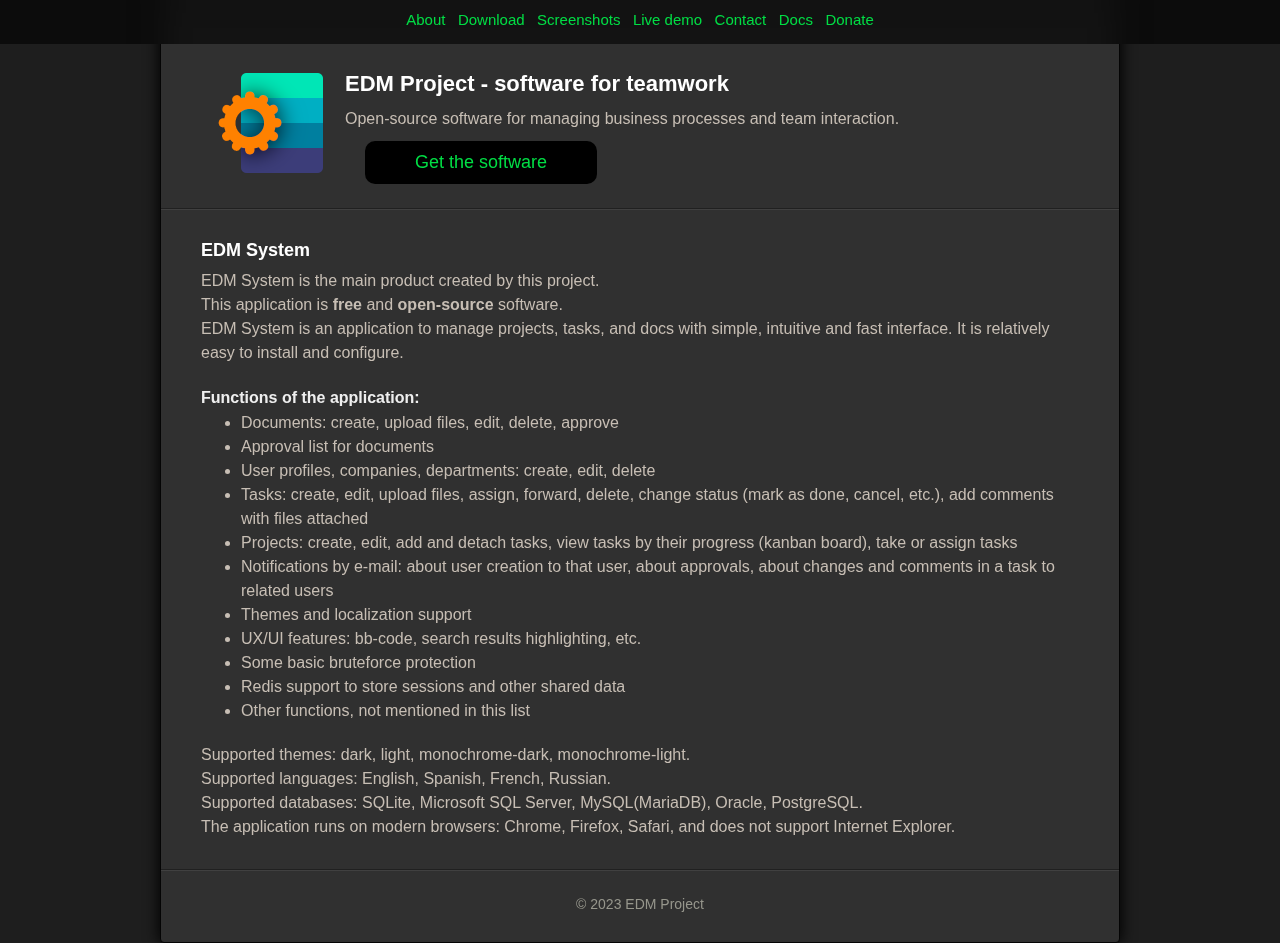
<file: index.html>
<!DOCTYPE html>
<html lang="en">
<head><meta charset="UTF-8">
<meta name="viewport" content="width=device-width, initial-scale=1.0">
<meta http-equiv="X-UA-Compatible" content="ie=edge">
<link href="https://fonts.googleapis.com/css2?family=Bitter:ital,wght@0,400;0,600;1,400;1,600&display=swap" rel="stylesheet">
<link href="style.css" rel="stylesheet">
<link rel="shortcut icon" href="edm-project-icon.png">
<link rel="icon" href="edm-project-icon.png">
<title>EDM Project - software for teamwork</title>
<meta name="description" content="Electronic document, project, task tracking system for teamwork. Kanban boards. Document approval process. 
EDM Project offers the open-source server app to manage team, docs, jobs, projects, other business processes.">
</head>
<body>
<nav id="navbar" class="navbar">
  <div class="mobilemenu burger" onclick="showMobileMenu();">
  <div class="bline bline1"></div>
  <div class="bline bline2"></div>
  </div>
  <ul id="menu" class="menu">
      <li class="navitem"><a href="/">About</a></li>
      <li class="navitem"><a href="download.html">Download</a></li>
      <li class="navitem"><a href="screens.html">Screenshots</a></li>
      <li class="navitem"><a href="demo.html">Live demo</a></li>
      <li class="navitem"><a href="contact.html">Contact</a></li>
      <li class="navitem"><a href="manual.html">Docs</a></li>
      <li class="navitem"><a href="donate.html">Donate</a></li>
  </ul>
</nav>

<div class="shadowbox">
  <div class="block top">
    <img class="floating" width="128px" height="128px" src="edm-project-icon.png" alt="EDM Project Logo">
    <h1 class="nearfloat">EDM Project - software for teamwork</h1>
    <p class="nearfloat">Open-source software for managing business processes and team interaction.</p>
    <a class="nearfloat big" href="download.html">Get the software</a>
    <p class="clearboth"></p>
  </div>

  <div class="block main">

    <h2>EDM System</h2>
    <p>EDM System is the main product created by this project.</p>
    <p>This application is <strong>free</strong> and <strong>open-source</strong> software.</p>
    <p>EDM System is an application to manage projects, tasks, and docs with simple, intuitive and fast interface.
      It is relatively easy to install and configure.</p>
    <br>

    <h3>Functions of the application:</h3> 
    <ul class="marginbottom">
      <li>Documents: create, upload files, edit, delete, approve</li>
      <li>Approval list for documents</li>
      <li>User profiles, companies, departments: create, edit, delete</li>
      <li>Tasks: create, edit, upload files, assign, forward, delete, change status (mark as done, cancel, etc.), add comments with files attached</li>
      <li>Projects: create, edit, add and detach tasks, view tasks by their progress (kanban board), take or assign tasks</li>
      <li>Notifications by e-mail: about user creation to that user, about approvals, about changes and comments in a task to related users</li>
      <li>Themes and localization support</li>
      <li>UX/UI features: bb-code, search results highlighting, etc.</li>
      <li>Some basic bruteforce protection</li>
      <li>Redis support to store sessions and other shared data</li>
      <li>Other functions, not mentioned in this list</li>
    </ul>
    <p>Supported themes: dark, light, monochrome-dark, monochrome-light.</p>
    <p>Supported languages: English, Spanish, French, Russian.</p>
    <p>Supported databases: SQLite, Microsoft SQL Server, MySQL(MariaDB), Oracle, PostgreSQL.</p>
    <p class="marginbottom">The application runs on modern browsers: Chrome, Firefox, Safari, and does not support Internet Explorer.</p>
  </div>

  <div class="block bottom">© 2023 EDM Project</div>
  </div>
  <script src="foundation.js"></script>
</body>
</html>
</file>
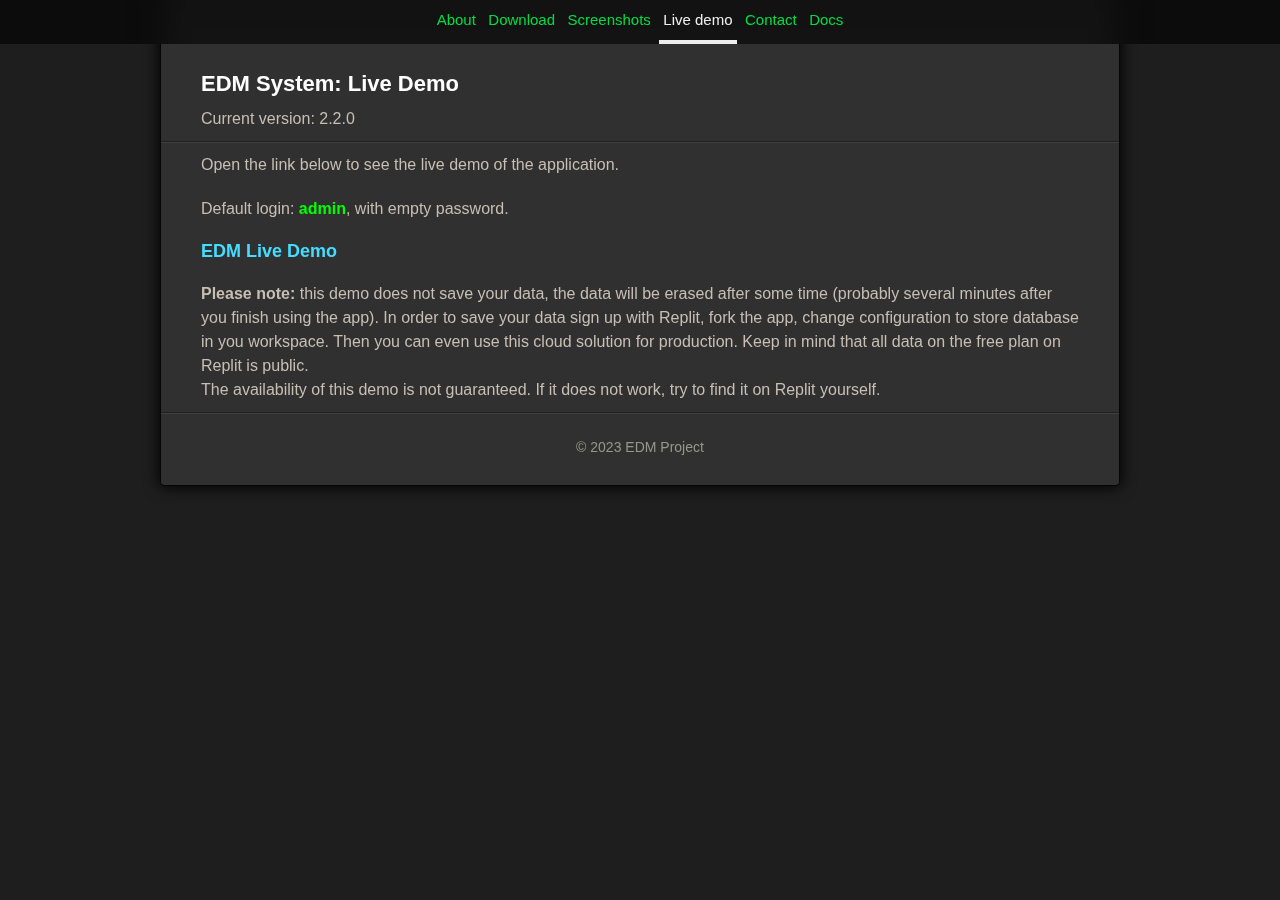
<file: demo.html>
<!DOCTYPE html>
<html lang="en">
<head><meta charset="UTF-8">
<meta name="viewport" content="width=device-width, initial-scale=1.0">
<meta http-equiv="X-UA-Compatible" content="ie=edge">
<link href="https://fonts.googleapis.com/css2?family=Bitter:ital,wght@0,400;0,600;1,400;1,600&display=swap" rel="stylesheet">
<link href="style.css" rel="stylesheet">
<link rel="shortcut icon" href="edm-project-icon.png">
<link rel="icon" href="edm-project-icon.png">
<title>EDM System: Live Demo</title>
<meta name="description" content="Electronic document, project and task management app demo and production usage possibility in the cloud.">
</head>
<body>
<nav id="navbar" class="navbar">
  <div class="mobilemenu burger" onclick="showMobileMenu();">
  <div class="bline bline1"></div>
  <div class="bline bline2"></div>
  </div>
  <ul id="menu" class="menu">
      <li class="navitem"><a href="/">About</a></li>
      <li class="navitem"><a href="download.html">Download</a></li>
      <li class="navitem"><a href="screens.html">Screenshots</a></li>
      <li class="navitem"><a href="demo.html">Live demo</a></li>
      <li class="navitem"><a href="contact.html">Contact</a></li>
      <li class="navitem"><a href="manual.html">Docs</a></li>
  </ul>
</nav>

<div class="shadowbox">
  <div class="block top">
    <h1>EDM System: Live Demo</h1>
    <p>Current version: 2.2.0</p>
  </div>

  <div class="block main">
      <p>Open the link below to see the live demo of the application.</p>
      <p class="margintop">Default login: <strong class="green">admin</strong>, with empty password.</p>
      <h2 class="margintop marginbottom"><a href="https://edm-system.alecxcode.repl.co" target="_blank">EDM Live Demo</a></h2>
      <p><strong>Please note:</strong> 
      this demo does not save your data, the data will be erased after some time (probably several minutes after you finish using the app).
      In order to save your data sign up with Replit, fork the app, change configuration to store database in you workspace. 
      Then you can even use this cloud solution for production. 
      Keep in mind that all data on the free plan on Replit is public.</p>
      <p>The availability of this demo is not guaranteed. If it does not work, try to find it on Replit yourself.</p>
  </div>

  <div class="block bottom">© 2023 EDM Project</div>
  </div>
  <script src="foundation.js"></script>
</body>
</html>
</file>
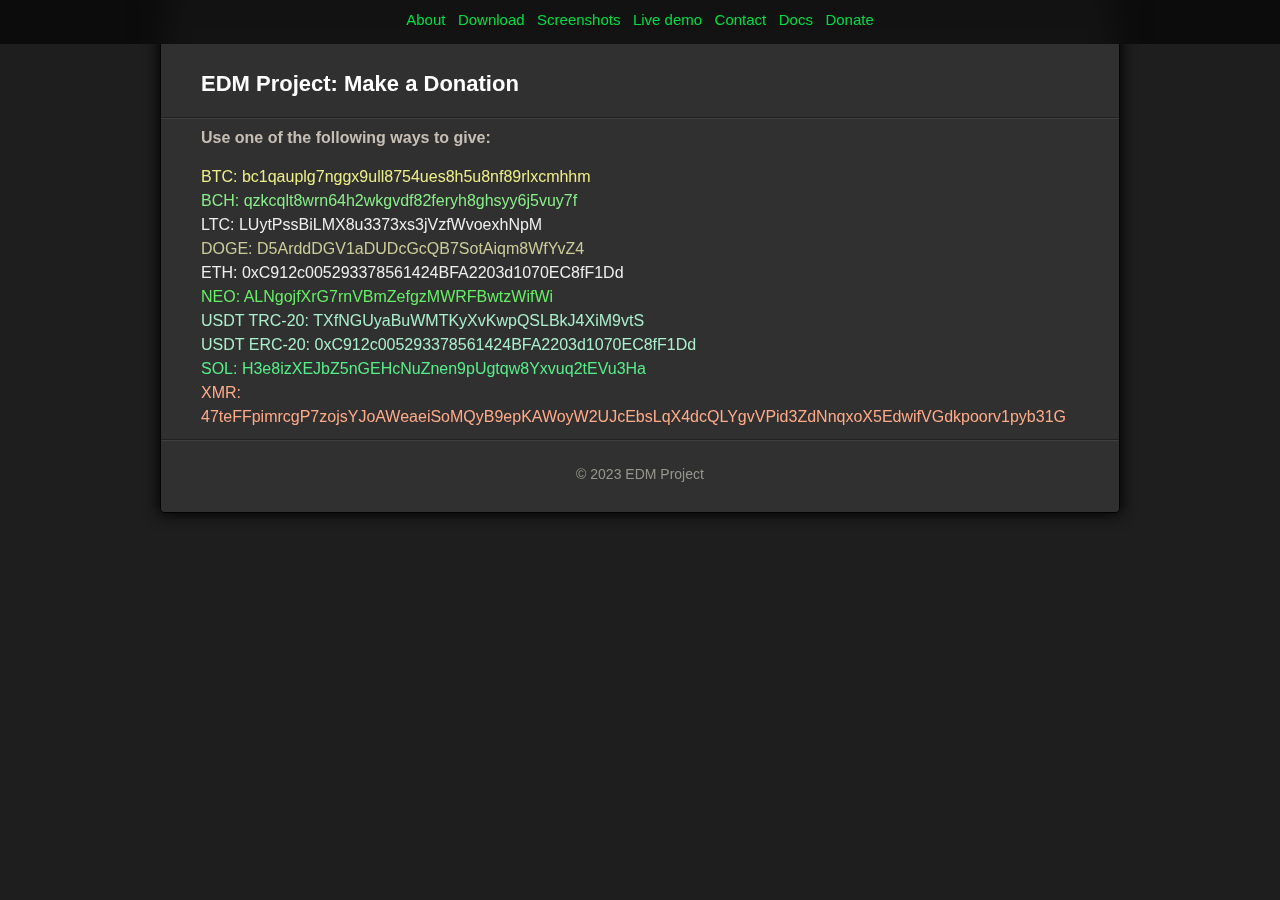
<file: donate.html>
<!DOCTYPE html>
<html lang="en">
<head><meta charset="UTF-8">
<meta name="viewport" content="width=device-width, initial-scale=1.0">
<meta http-equiv="X-UA-Compatible" content="ie=edge">
<link href="https://fonts.googleapis.com/css2?family=Bitter:ital,wght@0,400;0,600;1,400;1,600&display=swap" rel="stylesheet">
<link href="style.css" rel="stylesheet">
<link rel="shortcut icon" href="edm-project-icon.png">
<link rel="icon" href="edm-project-icon.png">
<title>EDM Project: Donate to the Project</title>
<meta name="description" content="Support the development of EDM Project.">
</head>
<body>
<nav id="navbar" class="navbar">
  <div class="mobilemenu burger" onclick="showMobileMenu();">
  <div class="bline bline1"></div>
  <div class="bline bline2"></div>
  </div>
  <ul id="menu" class="menu">
      <li class="navitem"><a href="/">About</a></li>
      <li class="navitem"><a href="download.html">Download</a></li>
      <li class="navitem"><a href="screens.html">Screenshots</a></li>
      <li class="navitem"><a href="demo.html">Live demo</a></li>
      <li class="navitem"><a href="contact.html">Contact</a></li>
      <li class="navitem"><a href="manual.html">Docs</a></li>
      <li class="navitem"><a href="donate.html">Donate</a></li>
  </ul>
</nav>

<div class="shadowbox">
  <div class="block top">
    <h1>EDM Project: Make a Donation</h1>
  </div>

  <div class="block main">
      <div><strong>Use one of the following ways to give:</strong></div>
      <br>
      <p style="color: #ee8">BTC: bc1qauplg7nggx9ull8754ues8h5u8nf89rlxcmhhm</p>
      <p style="color: #8e8">BCH: qzkcqlt8wrn64h2wkgvdf82feryh8ghsyy6j5vuy7f</p>
      <p style="color: #eee">LTC: LUytPssBiLMX8u3373xs3jVzfWvoexhNpM</p>
      <p style="color: #cc9">DOGE: D5ArddDGV1aDUDcGcQB7SotAiqm8WfYvZ4</p>
      <p style="color: #eee">ETH: 0xC912c005293378561424BFA2203d1070EC8fF1Dd</p>
      <p style="color: #6e6">NEO: ALNgojfXrG7rnVBmZefgzMWRFBwtzWifWi</p>
      <p style="color: #aec">USDT TRС-20: TXfNGUyaBuWMTKyXvKwpQSLBkJ4XiM9vtS</p>
      <p style="color: #aec">USDT ERC-20: 0xC912c005293378561424BFA2203d1070EC8fF1Dd</p>
      <p style="color: #5e8">SOL: H3e8izXEJbZ5nGEHcNuZnen9pUgtqw8Yxvuq2tEVu3Ha</p>
      <p style="color: #fa8">XMR: 47teFFpimrcgP7zojsYJoAWeaeiSoMQyB9epKAWoyW2UJcEbsLqX4dcQLYgvVPid3ZdNnqxoX5EdwifVGdkpoorv1pyb31G</p>

  </div>

  <div class="block bottom">© 2023 EDM Project</div>
  </div>
  <script src="foundation.js"></script>
</body>
</html>
</file>
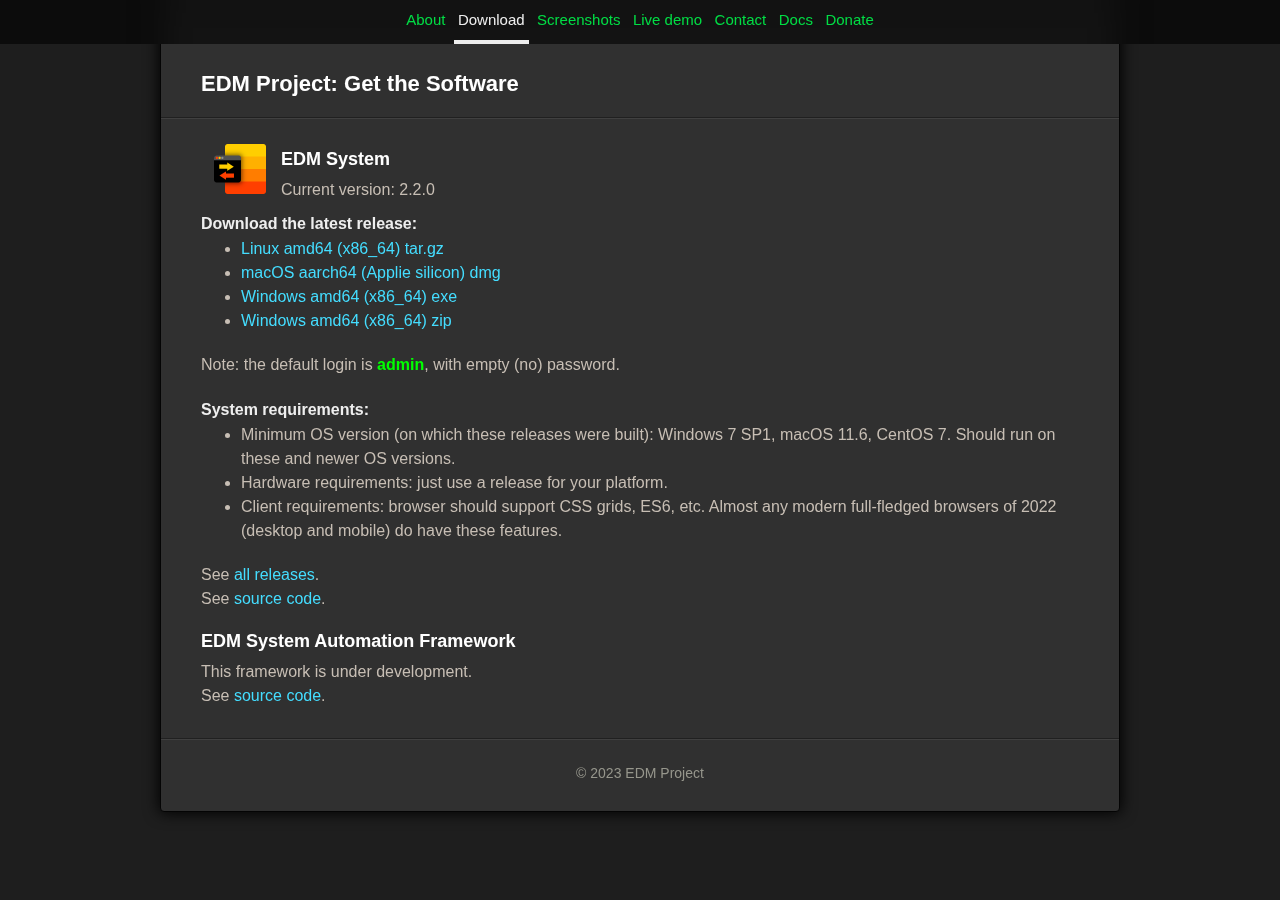
<file: download.html>
<!DOCTYPE html>
<html lang="en">
<head><meta charset="UTF-8">
<meta name="viewport" content="width=device-width, initial-scale=1.0">
<meta http-equiv="X-UA-Compatible" content="ie=edge">
<link href="https://fonts.googleapis.com/css2?family=Bitter:ital,wght@0,400;0,600;1,400;1,600&display=swap" rel="stylesheet">
<link href="style.css" rel="stylesheet">
<link rel="shortcut icon" href="edm-project-icon.png">
<link rel="icon" href="edm-project-icon.png">
<title>EDM Project: Get the Software</title>
<meta name="description" content="Electronic document, project and task management applications downloads. Get the app for teamwork.">
</head>
<body>
<nav id="navbar" class="navbar">
  <div class="mobilemenu burger" onclick="showMobileMenu();">
  <div class="bline bline1"></div>
  <div class="bline bline2"></div>
  </div>
  <ul id="menu" class="menu">
      <li class="navitem"><a href="/">About</a></li>
      <li class="navitem"><a href="download.html">Download</a></li>
      <li class="navitem"><a href="screens.html">Screenshots</a></li>
      <li class="navitem"><a href="demo.html">Live demo</a></li>
      <li class="navitem"><a href="contact.html">Contact</a></li>
      <li class="navitem"><a href="manual.html">Docs</a></li>
      <li class="navitem"><a href="donate.html">Donate</a></li>
  </ul>
</nav>

<div class="shadowbox">
  <div class="block top">
    <h1 class="nearfloat">EDM Project: Get the Software</h1>
  </div>

  <div class="block main">
    <img class="floating" width="64px" height="64px" src="edm-icon.png" alt="EDM System Icon">
    <h2>EDM System</h2>
    <p class="nearfloat">Current version: 2.2.0</p>
    <p class="clearboth"></p>
    <h3>Download the latest release:</h3>
    <ul class="marginbottom">
      <li><a href="https://github.com/alecxcode/edm/releases/download/v2.2.0/edm-2.2-linux-amd64.tar.gz">Linux amd64 (x86_64) tar.gz</a></li>
      <li><a href="https://github.com/alecxcode/edm/releases/download/v2.2.0/edm-2.2-mac-aarch64.dmg">macOS aarch64 (Applie silicon) dmg</a></li>
      <li><a href="https://github.com/alecxcode/edm/releases/download/v2.2.0/edm-2.2-win-amd64.exe">Windows amd64 (x86_64) exe</a></li>
      <li><a href="https://github.com/alecxcode/edm/releases/download/v2.2.0/edm-2.2-win-amd64.zip">Windows amd64 (x86_64) zip</a></li>
    </ul>

    <p>Note: the default login is <strong class="green">admin</strong>, with empty (no) password.</p>
    
    <br>
    <h3>System requirements:</h3>
    <ul class="marginbottom">
      <li>Minimum OS version (on which these releases were built): Windows 7 SP1, macOS 11.6, CentOS 7. Should run on these and newer OS versions.</li>
      <li>Hardware requirements: just use a release for your platform.</li>
      <li>Client requirements: browser should support CSS grids, ES6, etc. Almost any modern full-fledged browsers of 2022 (desktop and mobile) do have these features.</li>
    </ul>

    <p>See <a href="https://github.com/alecxcode/edm/releases">all releases</a>.</p>
    <p class="marginbottom">See <a href="https://github.com/alecxcode/edm">source code</a>.</p>

  
    <h2>EDM System Automation Framework</h2>
    <p>This framework is under development.</p>
    <p class="marginbottom">See <a href="https://github.com/alecxcode/edmauto">source code</a>.</p>


  </div>

  <div class="block bottom">© 2023 EDM Project</div>
  </div>
  <script src="foundation.js"></script>
</body>
</html>
</file>
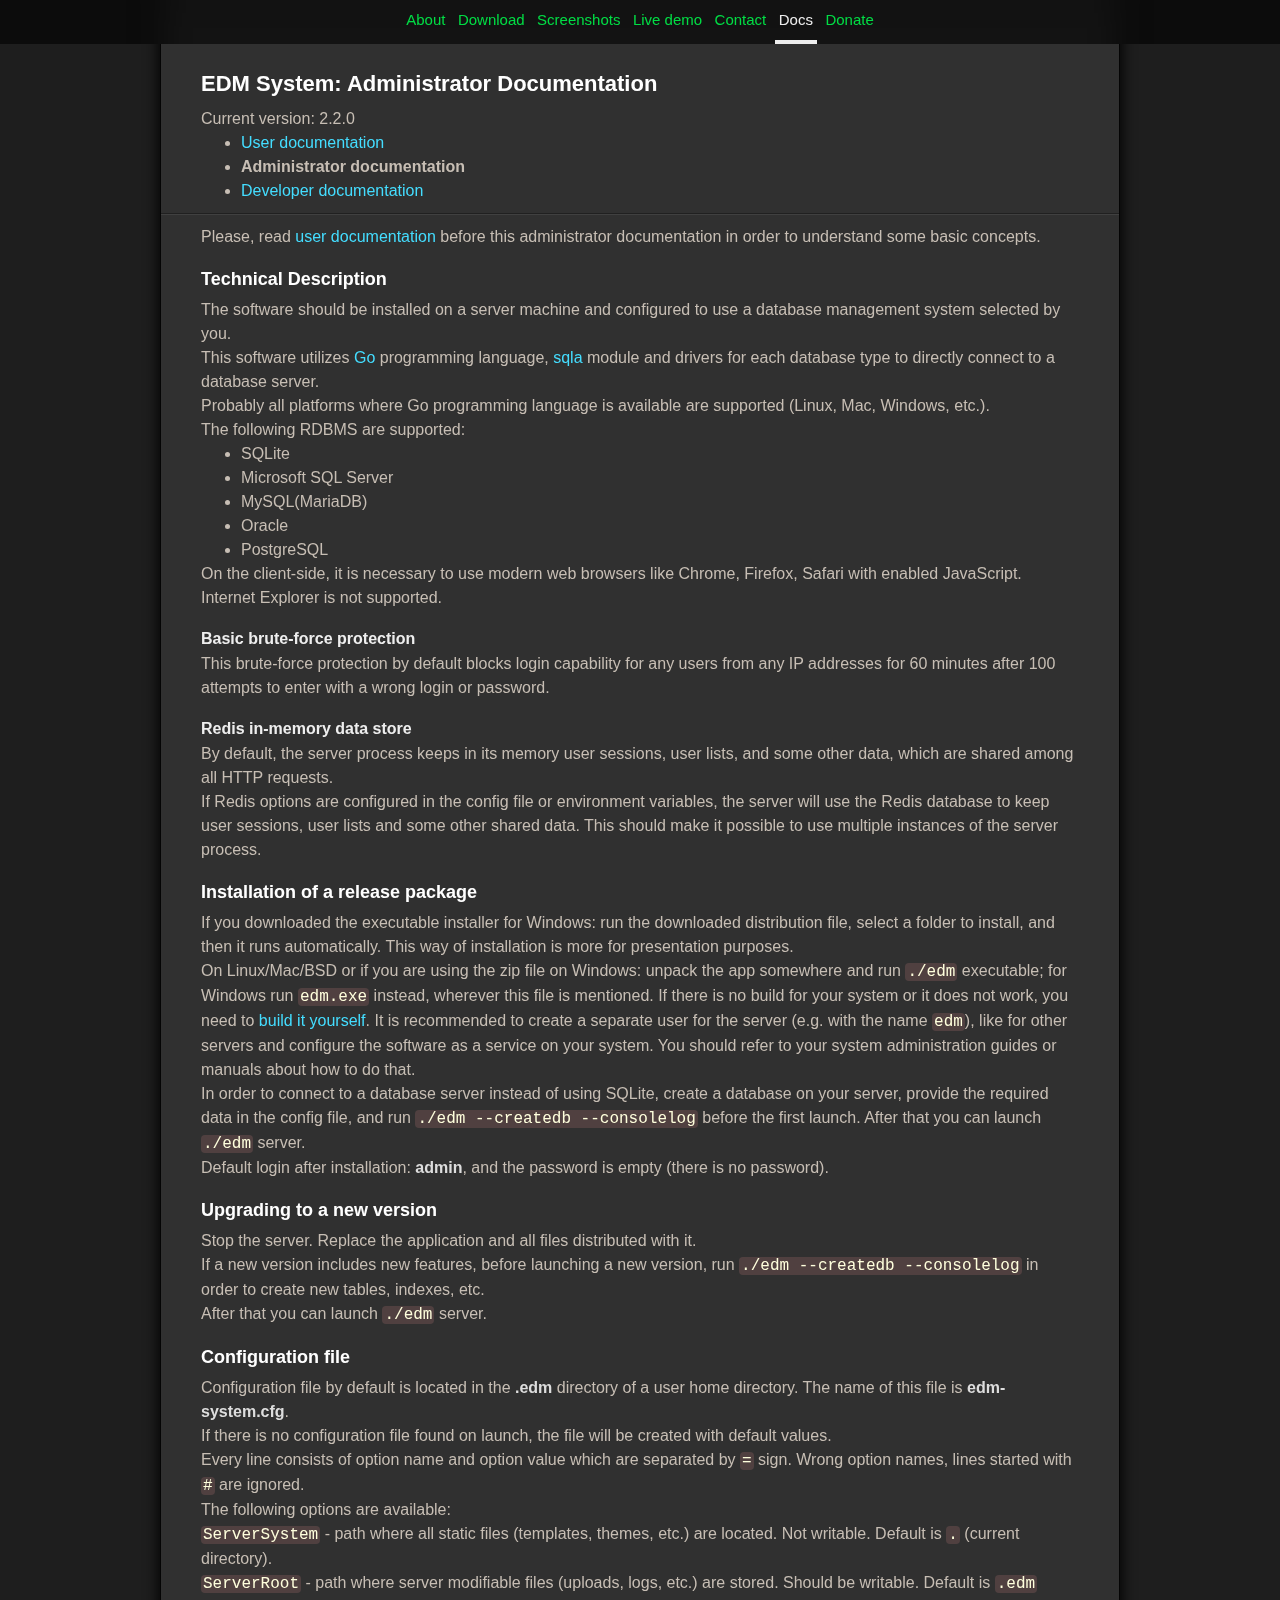
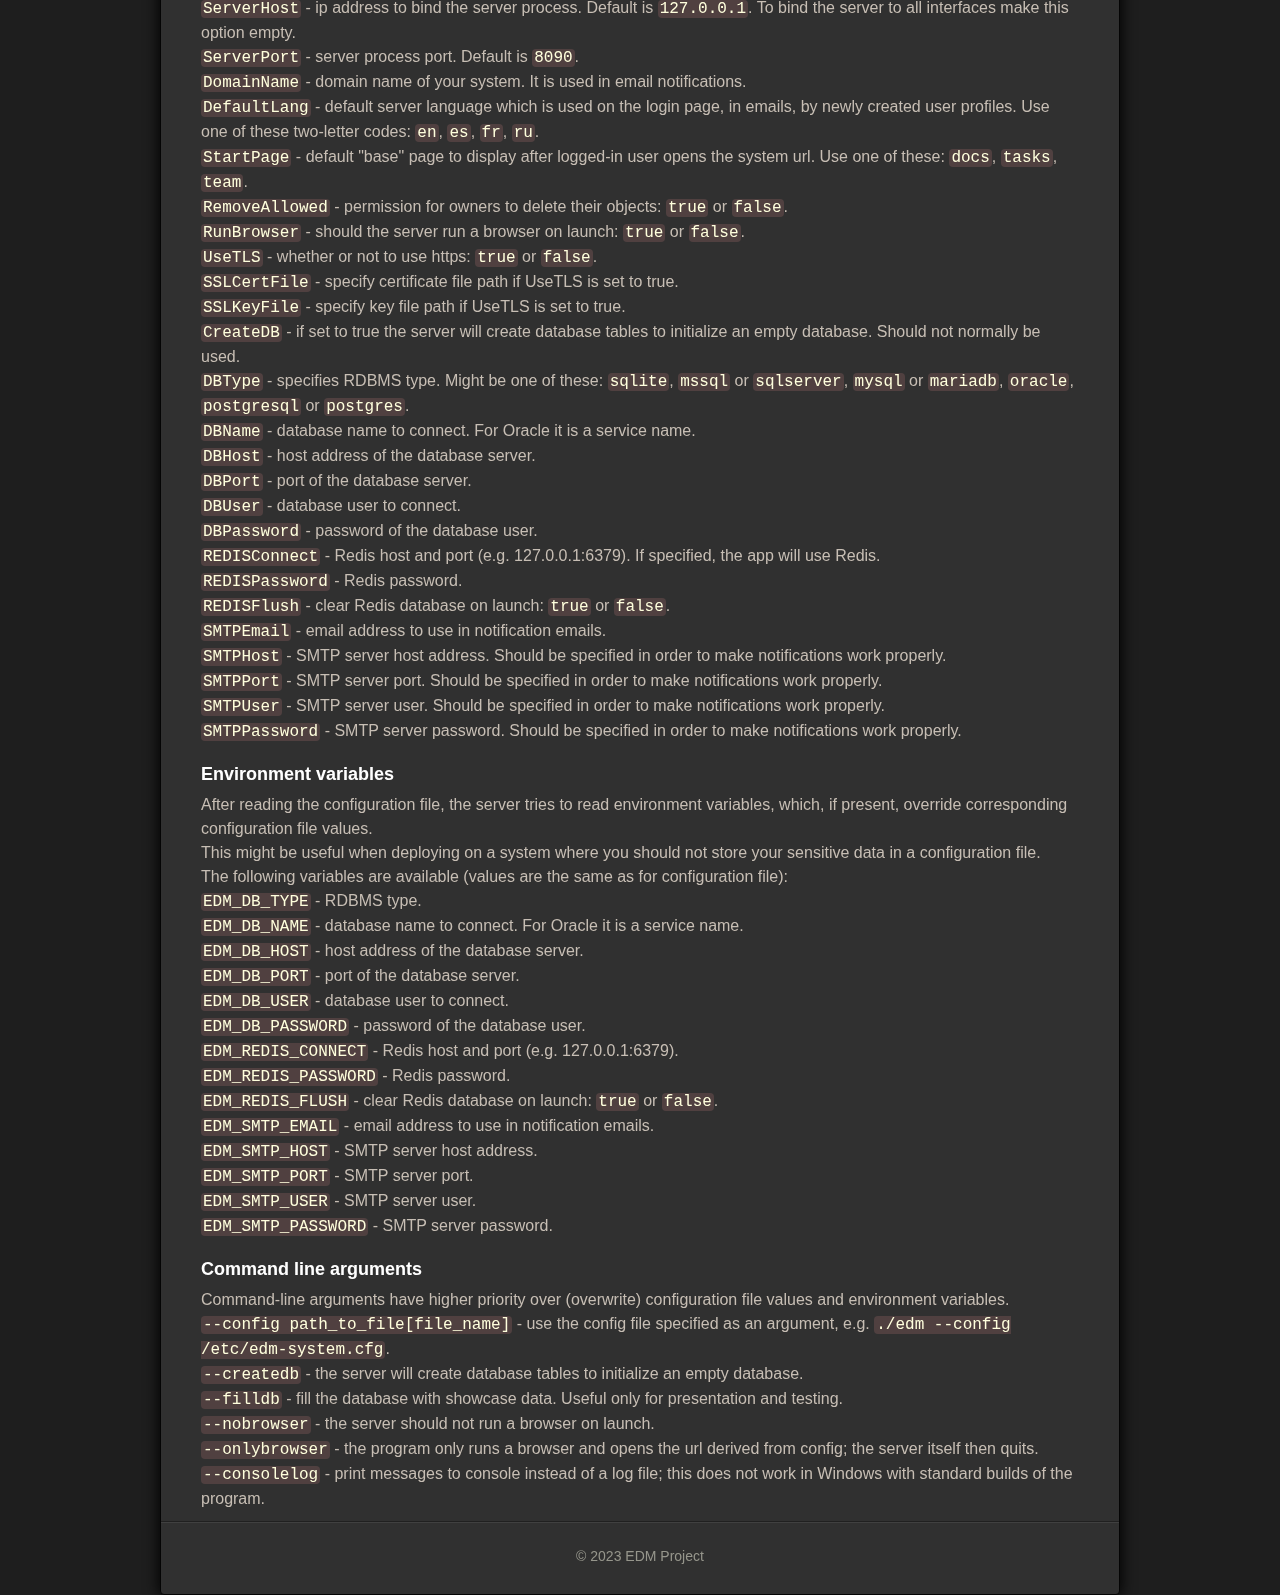
<file: manual-admin.html>
<!DOCTYPE html>
<html lang="en">
<head><meta charset="UTF-8">
<meta name="viewport" content="width=device-width, initial-scale=1.0">
<meta http-equiv="X-UA-Compatible" content="ie=edge">
<link href="https://fonts.googleapis.com/css2?family=Bitter:ital,wght@0,400;0,600;1,400;1,600&display=swap" rel="stylesheet">
<link href="style.css" rel="stylesheet">
<link rel="shortcut icon" href="edm-project-icon.png">
<link rel="icon" href="edm-project-icon.png">
<title>EDM System: Administrator Documentation</title>
<meta name="description" content="Electronic document, project and task management system admin help manual.">
</head>
<body>
<nav id="navbar" class="navbar">
  <div class="mobilemenu burger" onclick="showMobileMenu();">
  <div class="bline bline1"></div>
  <div class="bline bline2"></div>
  </div>
  <ul id="menu" class="menu">
      <li class="navitem"><a href="/">About</a></li>
      <li class="navitem"><a href="download.html">Download</a></li>
      <li class="navitem"><a href="screens.html">Screenshots</a></li>
      <li class="navitem"><a href="demo.html">Live demo</a></li>
      <li class="navitem"><a href="contact.html">Contact</a></li>
      <li class="navitem"><a href="manual.html">Docs</a></li>
      <li class="navitem"><a href="donate.html">Donate</a></li>
  </ul>
</nav>

<div class="shadowbox">
  <div class="block top">
    <h1>EDM System: Administrator Documentation</h1>
    <p>Current version: 2.2.0</p>
    <ul>
      <li><a class="sbut smaller inline-block" href="manual.html">User documentation</a></li>
      <li><strong class="panel smaller inline-block">Administrator documentation</strong></li>
      <li><a class="sbut smaller inline-block" href="manual-dev.html">Developer documentation</a></li>
    </ul>
  </div>

  <div class="block main">
        
    <p>Please, read <a href="manual.html">user documentation</a> before this administrator documentation in order to understand some basic concepts.</p>
        
    <h2 class="margintop">Technical Description</h2>
    <p>The software should be installed on a server machine and configured to use a database management system selected by you.</p>
    <p>This software utilizes <a href="https://go.dev/">Go</a> programming language, <a href="https://github.com/alecxcode/sqla">sqla</a> module and drivers for each database type to directly connect to a database server.</p>
    <p>Probably all platforms where Go programming language is available are supported (Linux, Mac, Windows, etc.).</p>
    <p>The following RDBMS are supported:</p>
    <ul>
        <li>SQLite</li>
        <li>Microsoft SQL Server</li>
        <li>MySQL(MariaDB)</li>
        <li>Oracle</li>
        <li>PostgreSQL</li>
    </ul>
    <p>On the client-side, it is necessary to use modern web browsers like Chrome, Firefox, Safari with enabled JavaScript. Internet Explorer is not supported.</p>
    <h3 class="margintop">Basic brute-force protection</h3>
    <p>This brute-force protection by default blocks login capability for any users from any IP addresses for 60 minutes after 100 attempts to enter with a wrong login or password.</p>
    <h3 class="margintop">Redis in-memory data store</h3>
    <p>By default, the server process keeps in its memory user sessions, user lists, and some other data, which are shared among all HTTP requests.</p>
    <p>If Redis options are configured in the config file or environment variables, the server will use the Redis database to keep user sessions, user lists and some other shared data. This should make it possible to use multiple instances of the server process.</p>

    <h2 class="margintop">Installation of a release package</h2>
    <p>If you downloaded the executable installer for Windows: run the downloaded distribution file, select a folder to install, and then it runs automatically. This way of installation is more for presentation purposes.</p>
    <p>On Linux/Mac/BSD or if you are using the zip file on Windows: unpack the app somewhere and run <code>./edm</code> executable; for Windows run <code>edm.exe</code> instead, wherever this file is mentioned. If there is no build for your system or it does not work, you need to <a href="manual-dev.html">build it yourself</a>. It is recommended to create a separate user for the server (e.g. with the name <code>edm</code>), like for other servers and configure the software as a service on your system. You should refer to your system administration guides or manuals about how to do that.</p>
    <p>In order to connect to a database server instead of using SQLite, create a database on your server, provide the required data in the config file, and run <code>./edm --createdb --consolelog</code> before the first launch. After that you can launch <code>./edm</code> server.</p>
    <p>Default login after installation: <b>admin</b>, and the password is empty (there is no password).</p>

    <h2 class="margintop">Upgrading to a new version</h2>
    <p>Stop the server. Replace the application and all files distributed with it.</p>
    <p>If a new version includes new features, before launching a new version, run <code>./edm --createdb --consolelog</code> in order to create new tables, indexes, etc.</p>
    <p>After that you can launch <code>./edm</code> server.</p>
    
    <h2 class="margintop">Configuration file</h2>
    <p>Configuration file by default is located in the <b>.edm</b> directory of a user home directory. The name of this file is <b>edm-system.cfg</b>.</p>
    <p>If there is no configuration file found on launch, the file will be created with default values.</p>
    <p>Every line consists of option name and option value which are separated by <code>=</code> sign. Wrong option names, lines started with <code>#</code> are ignored.</p>
    <p>The following options are available:</p>
    <p><code>ServerSystem</code> - path where all static files (templates, themes, etc.) are located. Not writable. Default is <code>.</code> (current directory).</p>
    <p><code>ServerRoot</code> - path where server modifiable files (uploads, logs, etc.) are stored. Should be writable. Default is <code>.edm</code></p>
    <p><code>ServerHost</code> - ip address to bind the server process. Default is <code>127.0.0.1</code>. To bind the server to all interfaces make this option empty.</p>
    <p><code>ServerPort</code> - server process port. Default is <code>8090</code>.</p>
    <p><code>DomainName</code> - domain name of your system. It is used in email notifications.</p>
    <p><code>DefaultLang</code> - default server language which is used on the login page, in emails, by newly created user profiles. Use one of these two-letter codes:
        <code>en</code>,
        <code>es</code>,
        <code>fr</code>,
        <code>ru</code>.</p>
    <p><code>StartPage</code> - default "base" page to display after logged-in user opens the system url. Use one of these: 
        <code>docs</code>,
        <code>tasks</code>,
        <code>team</code>.</p>
    <p><code>RemoveAllowed</code> - permission for owners to delete their objects: <code>true</code> or <code>false</code>.</p>
    <p><code>RunBrowser</code> - should the server run a browser on launch: <code>true</code> or <code>false</code>.</p>
    <p><code>UseTLS</code> - whether or not to use https: <code>true</code> or <code>false</code>.</p>
    <p><code>SSLCertFile</code> - specify certificate file path if UseTLS is set to true.</p>
    <p><code>SSLKeyFile</code> - specify key file path if UseTLS is set to true.</p>
    <p><code>CreateDB</code> - if set to true the server will create database tables to initialize an empty database. Should not normally be used.</p>
    <p><code>DBType</code> - specifies RDBMS type. Might be one of these:
        <code>sqlite</code>,
        <code>mssql</code> or <code>sqlserver</code>,
        <code>mysql</code> or <code>mariadb</code>,
        <code>oracle</code>,
        <code>postgresql</code> or <code>postgres</code>.</p>
    <p><code>DBName</code> - database name to connect. For Oracle it is a service name.</p>
    <p><code>DBHost</code> - host address of the database server.</p>
    <p><code>DBPort</code> - port of the database server.</p>
    <p><code>DBUser</code> - database user to connect.</p>
    <p><code>DBPassword</code> - password of the database user.</p>
    <p><code>REDISConnect</code> - Redis host and port (e.g. 127.0.0.1:6379). If specified, the app will use Redis.</p>
    <p><code>REDISPassword</code> - Redis password.</p>
    <p><code>REDISFlush</code> - clear Redis database on launch: <code>true</code> or <code>false</code>.</p>
    <p><code>SMTPEmail</code> - email address to use in notification emails.</p>
    <p><code>SMTPHost</code> - SMTP server host address. Should be specified in order to make notifications work properly.</p>
    <p><code>SMTPPort</code> - SMTP server port. Should be specified in order to make notifications work properly.</p>
    <p><code>SMTPUser</code> - SMTP server user. Should be specified in order to make notifications work properly.</p>
    <p><code>SMTPPassword</code> - SMTP server password. Should be specified in order to make notifications work properly.</p>
    
    <h2 class="margintop">Environment variables</h2>
    <p>After reading the configuration file, the server tries to read environment variables, which, if present, override corresponding configuration file values.</p>
    <p>This might be useful when deploying on a system where you should not store your sensitive data in a configuration file.</p>
    <p>The following variables are available (values are the same as for configuration file):</p>
    
    <p><code>EDM_DB_TYPE</code> - RDBMS type.</p>
    <p><code>EDM_DB_NAME</code> - database name to connect. For Oracle it is a service name.</p>
    <p><code>EDM_DB_HOST</code> - host address of the database server.</p>
    <p><code>EDM_DB_PORT</code> - port of the database server.</p>
    <p><code>EDM_DB_USER</code> - database user to connect.</p>
    <p><code>EDM_DB_PASSWORD</code> - password of the database user.</p>

    <p><code>EDM_REDIS_CONNECT</code> - Redis host and port (e.g. 127.0.0.1:6379).</p>
    <p><code>EDM_REDIS_PASSWORD</code> - Redis password.</p>
    <p><code>EDM_REDIS_FLUSH</code> - clear Redis database on launch: <code>true</code> or <code>false</code>.</p>

    <p><code>EDM_SMTP_EMAIL</code> - email address to use in notification emails.</p>
    <p><code>EDM_SMTP_HOST</code> - SMTP server host address.</p>
    <p><code>EDM_SMTP_PORT</code> - SMTP server port.</p>
    <p><code>EDM_SMTP_USER</code> - SMTP server user.</p>
    <p><code>EDM_SMTP_PASSWORD</code> - SMTP server password.</p>
   
    <h2 class="margintop">Command line arguments</h2>
    <p>Command-line arguments have higher priority over (overwrite) configuration file values and environment variables.</p>
    <p><code>--config path_to_file[file_name]</code> - use the config file specified as an argument, e.g. <code>./edm --config /etc/edm-system.cfg</code>.</p>
    <p><code>--createdb</code> - the server will create database tables to initialize an empty database.</p>
    <p><code>--filldb</code> - fill the database with showcase data. Useful only for presentation and testing.</p>
    <p><code>--nobrowser</code> - the server should not run a browser on launch.</p>
    <p><code>--onlybrowser</code> - the program only runs a browser and opens the url derived from config; the server itself then quits.</p>
    <p><code>--consolelog</code> - print messages to console instead of a log file; this does not work in Windows with standard builds of the program.</p>

  </div><div class="block bottom">© 2023 EDM Project</div>
</div>  <script src="foundation.js"></script>
</body></html>
</file>
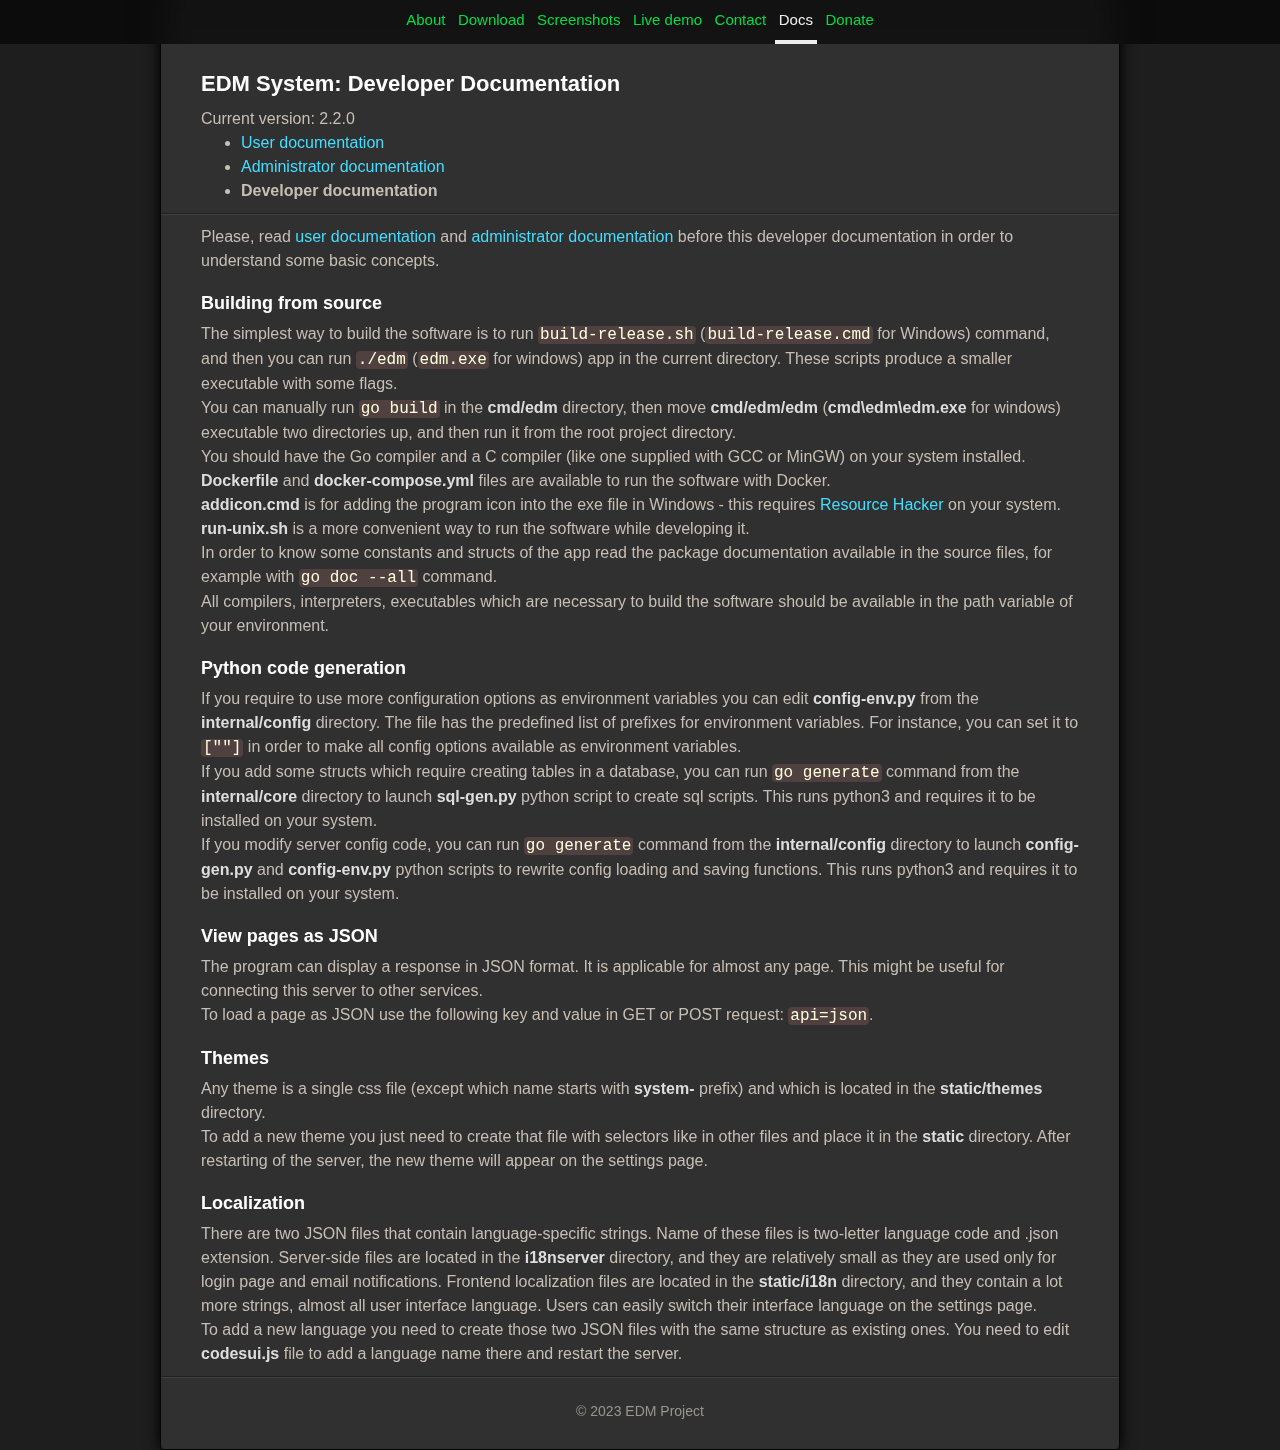
<file: manual-dev.html>
<!DOCTYPE html>
<html lang="en">
<head><meta charset="UTF-8">
<meta name="viewport" content="width=device-width, initial-scale=1.0">
<meta http-equiv="X-UA-Compatible" content="ie=edge">
<link href="https://fonts.googleapis.com/css2?family=Bitter:ital,wght@0,400;0,600;1,400;1,600&display=swap" rel="stylesheet">
<link href="style.css" rel="stylesheet">
<link rel="shortcut icon" href="edm-project-icon.png">
<link rel="icon" href="edm-project-icon.png">
<title>EDM System: Administrator Documentation</title>
<meta name="description" content="Electronic document, project and task management system admin help manual.">
</head>
<body>
<nav id="navbar" class="navbar">
  <div class="mobilemenu burger" onclick="showMobileMenu();">
  <div class="bline bline1"></div>
  <div class="bline bline2"></div>
  </div>
  <ul id="menu" class="menu">
      <li class="navitem"><a href="/">About</a></li>
      <li class="navitem"><a href="download.html">Download</a></li>
      <li class="navitem"><a href="screens.html">Screenshots</a></li>
      <li class="navitem"><a href="demo.html">Live demo</a></li>
      <li class="navitem"><a href="contact.html">Contact</a></li>
      <li class="navitem"><a href="manual.html">Docs</a></li>
      <li class="navitem"><a href="donate.html">Donate</a></li>
  </ul>
</nav>

<div class="shadowbox">
  <div class="block top">
    <h1>EDM System: Developer Documentation</h1>
    <p>Current version: 2.2.0</p>
    <ul>
      <li><a class="sbut smaller inline-block" href="manual.html">User documentation</a></li>
      <li><a class="sbut smaller inline-block" href="manual-admin.html">Administrator documentation</a></li>
      <li><strong class="panel smaller inline-block">Developer documentation</strong></li>
    </ul>
  </div>

  <div class="block main">
        
    <p>Please, read <a href="manual.html">user documentation</a> and <a href="manual-admin.html">administrator documentation</a> before this developer documentation in order to understand some basic concepts.</p>
        
    <h2 class="margintop">Building from source</h2>
    <p>The simplest way to build the software is to run <code>build-release.sh</code> (<code>build-release.cmd</code> for Windows) command, and then you can run <code>./edm</code> (<code>edm.exe</code> for windows) app in the current directory. These scripts produce a smaller executable with some flags.</p>
    <p>You can manually run <code>go build</code> in the <b>cmd/edm</b> directory, then move <b>cmd/edm/edm</b> (<b>cmd\edm\edm.exe</b> for windows) executable two directories up, and then run it from the root project directory.</p>
    <p>You should have the Go compiler and a C compiler (like one supplied with GCC or MinGW) on your system installed.</p>
    <p><b>Dockerfile</b> and <b>docker-compose.yml</b> files are available to run the software with Docker.</p>
    <p><b>addicon.cmd</b> is for adding the program icon into the exe file in Windows - this requires <a href="http://angusj.com/resourcehacker/">Resource Hacker</a> on your system.</p>
    <p><b>run-unix.sh</b> is a more convenient way to run the software while developing it.</p>
    <p>In order to know some constants and structs of the app read the package documentation available in the source files, for example with <code>go doc --all</code> command.</p>
    <p>All compilers, interpreters, executables which are necessary to build the software should be available in the path variable of your environment.</p>

    <h2 class="margintop">Python code generation</h2>
    <p>If you require to use more configuration options as environment variables you can edit <b>config-env.py</b> from the <b>internal/config</b> directory. The file has the predefined list of prefixes for environment variables. For instance, you can set it to <code>[""]</code> in order to make all config options available as environment variables.</p>
    <p>If you add some structs which require creating tables in a database, you can run <code>go generate</code> command from the <b>internal/core</b> directory to launch <b>sql-gen.py</b> python script to create sql scripts. This runs python3 and requires it to be installed on your system.</p>
    <p>If you modify server config code, you can run <code>go generate</code> command from the <b>internal/config</b> directory to launch <b>config-gen.py</b> and <b>config-env.py</b> python scripts to rewrite config loading and saving functions. This runs python3 and requires it to be installed on your system.</p>

    <h2 class="margintop">View pages as JSON</h2>
    <p>The program can display a response in JSON format. It is applicable for almost any page. This might be useful for connecting this server to other services.</p>
    <p>To load a page as JSON use the following key and value in GET or POST request: <code>api=json</code>.</p>
    
    <h2 class="margintop">Themes</h2>
    <p>Any theme is a single css file (except which name starts with <b>system-</b> prefix) and which is located in the <b>static/themes</b> directory.</p>
    <p>To add a new theme you just need to create that file with selectors like in other files and place it in the <b>static</b> directory. After restarting of the server, the new theme will appear on the settings page.</p>
    
    <h2 class="margintop">Localization</h2>
    <p>There are two JSON files that contain language-specific strings. Name of these files is two-letter language code and .json extension.
        Server-side files are located in the <b>i18nserver</b> directory, and they are relatively small as they are used only for login page and email notifications.
        Frontend localization files are located in the <b>static/i18n</b> directory, and they contain a lot more strings, almost all user interface language. Users can easily switch their interface language on the settings page.
    </p>
    <p>To add a new language you need to create those two JSON files with the same structure as existing ones. You need to edit <b>codesui.js</b> file to add a language name there and restart the server.</p>

  </div><div class="block bottom">© 2023 EDM Project</div>
</div>  <script src="foundation.js"></script>
</body></html>
</file>
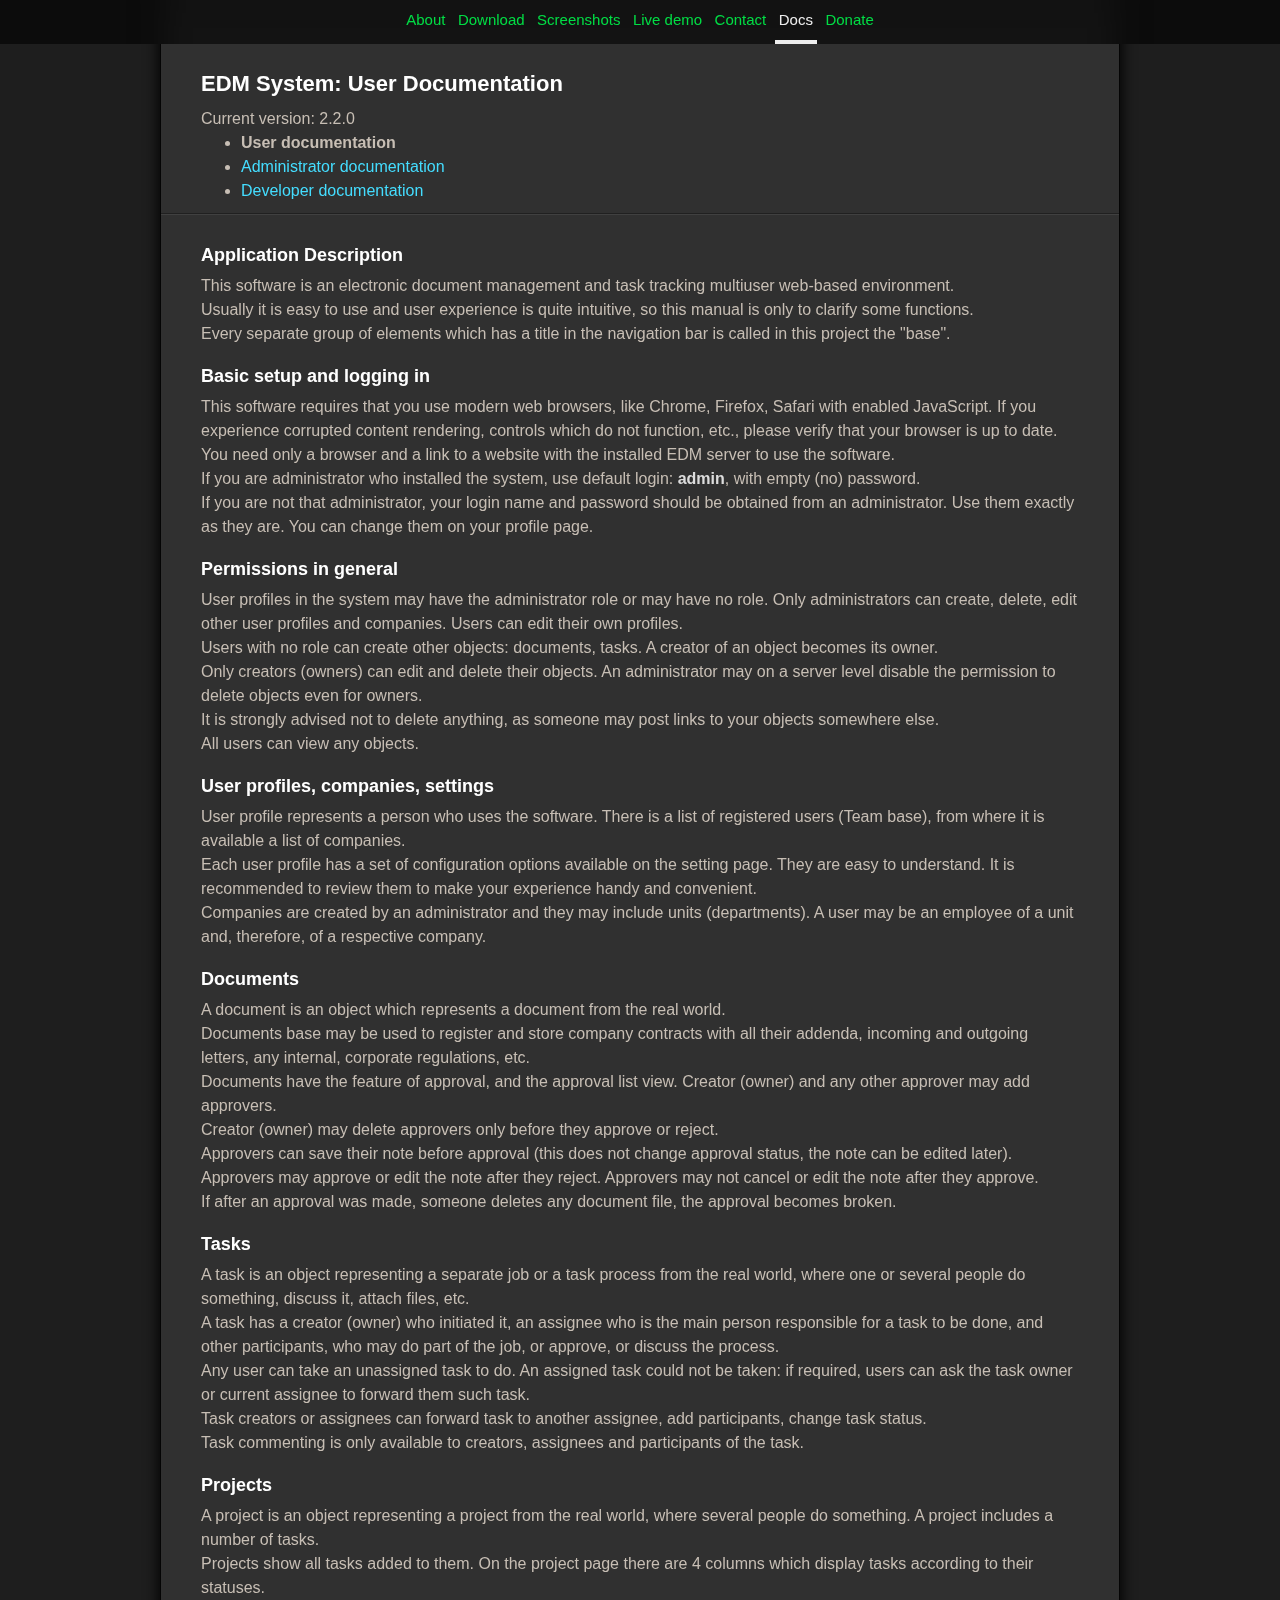
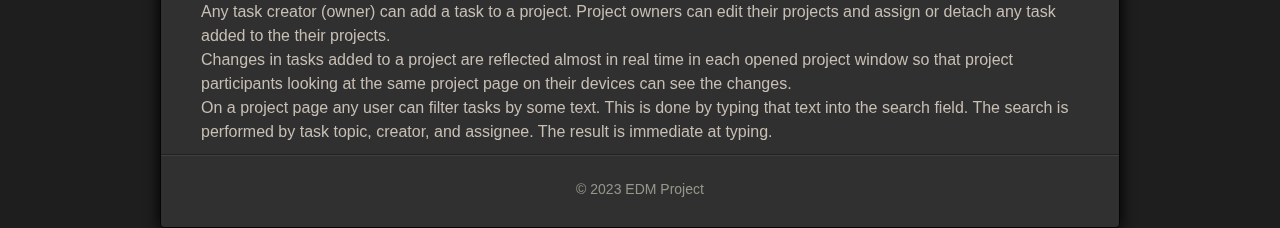
<file: manual.html>
<!DOCTYPE html>
<html lang="en">
<head><meta charset="UTF-8">
<meta name="viewport" content="width=device-width, initial-scale=1.0">
<meta http-equiv="X-UA-Compatible" content="ie=edge">
<link href="https://fonts.googleapis.com/css2?family=Bitter:ital,wght@0,400;0,600;1,400;1,600&display=swap" rel="stylesheet">
<link href="style.css" rel="stylesheet">
<link rel="shortcut icon" href="edm-project-icon.png">
<link rel="icon" href="edm-project-icon.png">
<title>EDM System: User Documentation</title>
<meta name="description" content="Electronic document, project and task management system user help manual.">
</head>
<body>
<nav id="navbar" class="navbar">
  <div class="mobilemenu burger" onclick="showMobileMenu();">
  <div class="bline bline1"></div>
  <div class="bline bline2"></div>
  </div>
  <ul id="menu" class="menu">
      <li class="navitem"><a href="/">About</a></li>
      <li class="navitem"><a href="download.html">Download</a></li>
      <li class="navitem"><a href="screens.html">Screenshots</a></li>
      <li class="navitem"><a href="demo.html">Live demo</a></li>
      <li class="navitem"><a href="contact.html">Contact</a></li>
      <li class="navitem"><a href="manual.html">Docs</a></li>
      <li class="navitem"><a href="donate.html">Donate</a></li>
  </ul>
</nav>

<div class="shadowbox">
  <div class="block top">
    <h1>EDM System: User Documentation</h1>
    <p>Current version: 2.2.0</p>
    <ul>
      <li><strong class="panel smaller inline-block">User documentation</strong></li>
      <li><a class="sbut smaller inline-block" href="manual-admin.html">Administrator documentation</a></li>
      <li><a class="sbut smaller inline-block" href="manual-dev.html">Developer documentation</a></li>
    </ul>
  </div>

  <div class="block main">
    
    <h2 class="margintop">Application Description</h2>
    <p>This software is an electronic document management and task tracking multiuser web-based environment.</p>
    <p>Usually it is easy to use and user experience is quite intuitive, so this manual is only to clarify some functions.</p>
    <p>Every separate group of elements which has a title in the navigation bar is called in this project the "base".</p>

    <h2 class="margintop">Basic setup and logging in</h2>
    <p>This software requires that you use modern web browsers, like Chrome, Firefox, Safari with enabled JavaScript. If you experience corrupted content rendering, controls which do not function, etc., please verify that your browser is up to date.</p>
    <p>You need only a browser and a link to a website with the installed EDM server to use the software.
    <p>If you are administrator who installed the system, use default login: <b>admin</b>, with empty (no) password.</p>
    <p>If you are not that administrator, your login name and password should be obtained from an administrator. Use them exactly as they are. You can change them on your profile page.</p>

    <h2 class="margintop">Permissions in general</h2>
    <p>User profiles in the system may have the administrator role or may have no role. Only administrators can create, delete, edit other user profiles and companies. Users can edit their own profiles. </p>
    <p>Users with no role can create other objects: documents, tasks. A creator of an object becomes its owner.</p>
    <p>Only creators (owners) can edit and delete their objects. An administrator may on a server level disable the permission to delete objects even for owners.</p>
    <p>It is strongly advised not to delete anything, as someone may post links to your objects somewhere else.</p>
    <p>All users can view any objects.</p>

    <h2 class="margintop">User profiles, companies, settings</h2>
    <p>User profile represents a person who uses the software. There is a list of registered users (Team base), from where it is available a list of companies.</p>
    <p>Each user profile has a set of configuration options available on the setting page. They are easy to understand. It is recommended to review them to make your experience handy and convenient.</p>
    <p>Companies are created by an administrator and they may include units (departments). A user may be an employee of a unit and, therefore, of a respective company.</p>

    <h2 class="margintop">Documents</h2>
    <p>A document is an object which represents a document from the real world. </p>
    <p>Documents base may be used to register and store company contracts with all their addenda, incoming and outgoing letters, any internal, corporate regulations, etc.</p>
    <p>Documents have the feature of approval, and the approval list view. Creator (owner) and any other approver may add approvers.</p>
    <p>Creator (owner) may delete approvers only before they approve or reject.</p>
    <p>Approvers can save their note before approval (this does not change approval status, the note can be edited later). Approvers may approve or edit the note after they reject. Approvers may not cancel or edit the note after they approve.</p>
    <p>If after an approval was made, someone deletes any document file, the approval becomes broken.</p>

    <h2 class="margintop">Tasks</h2>
    <p>A task is an object representing a separate job or a task process from the real world, where one or several people do something, discuss it, attach files, etc.</p>
    <p>A task has a creator (owner) who initiated it, an assignee who is the main person responsible for a task to be done, and other participants, who may do part of the job, or approve, or discuss the process.</p>
    <p>Any user can take an unassigned task to do. An assigned task could not be taken: if required, users can ask the task owner or current assignee to forward them such task.</p>
    <p>Task creators or assignees can forward task to another assignee, add participants, change task status.</p>
    <p>Task commenting is only available to creators, assignees and participants of the task.</p>
    
    <h2 class="margintop">Projects</h2>
    <p>A project is an object representing a project from the real world, where several people do something. A project includes a number of tasks.</p>
    <p>Projects show all tasks added to them. On the project page there are 4 columns which display tasks according to their statuses.</p>
    <p>Any task creator (owner) can add a task to a project. Project owners can edit their projects and assign or detach any task added to the their projects.</p>
    <p>Changes in tasks added to a project are reflected almost in real time in each opened project window so that project participants looking at the same project page on their devices can see the changes.</p>
    <p>On a project page any user can filter tasks by some text. This is done by typing that text into the search field. The search is performed by task topic, creator, and assignee. The result is immediate at typing.</p>

  </div><div class="block bottom">© 2023 EDM Project</div>
</div>  <script src="foundation.js"></script>
</body></html>
</file>
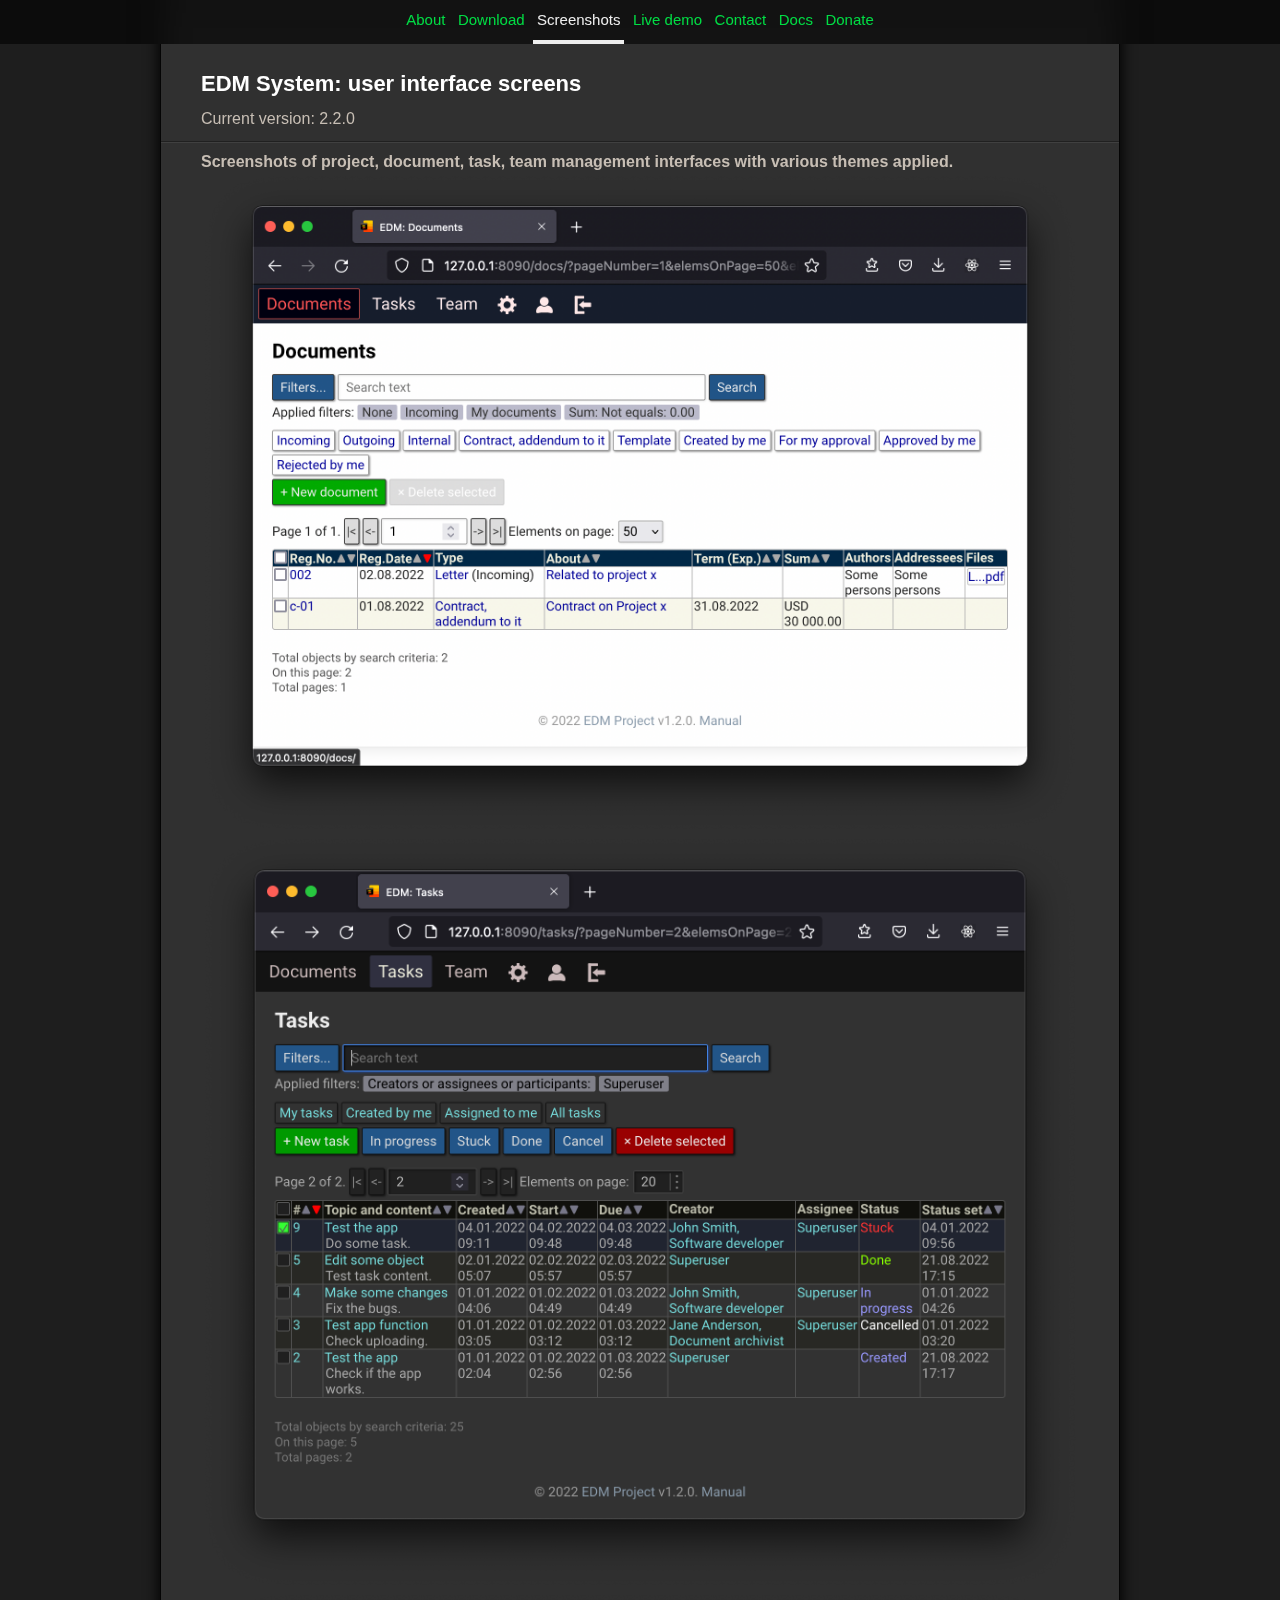
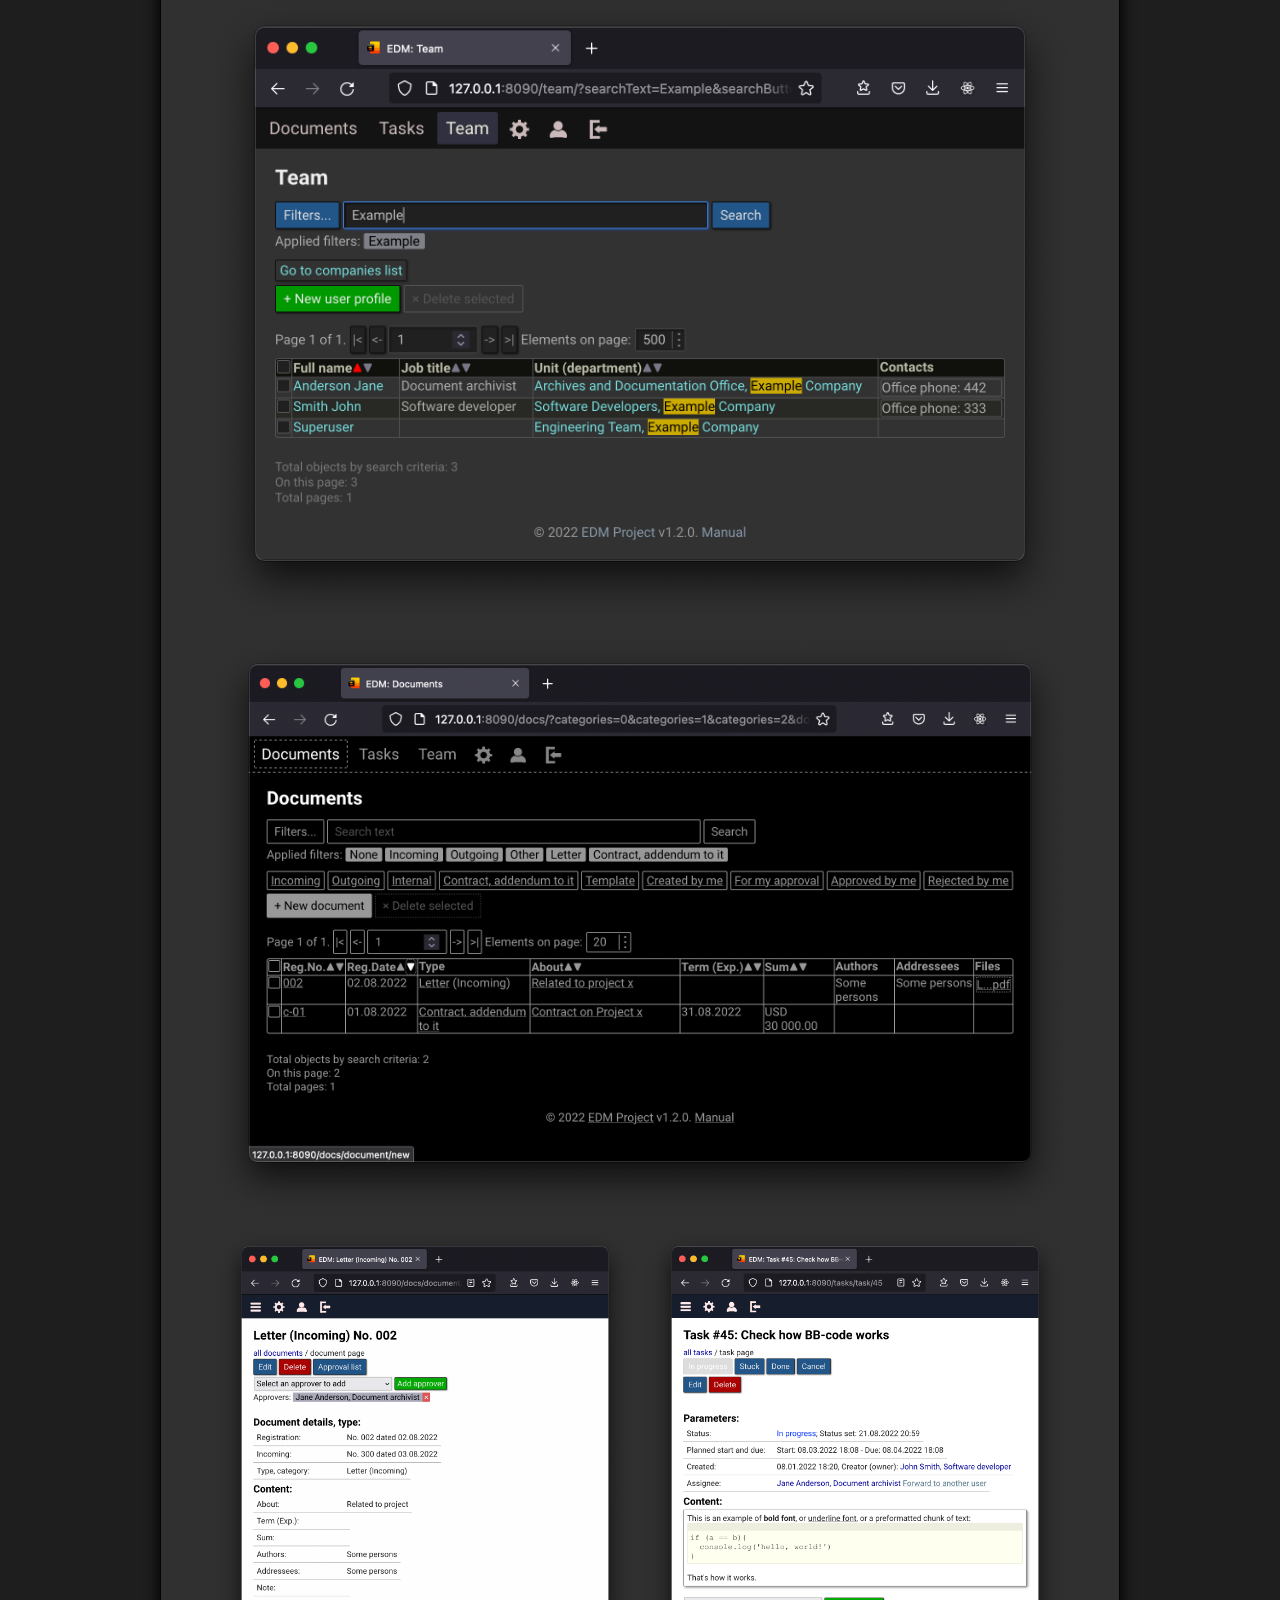
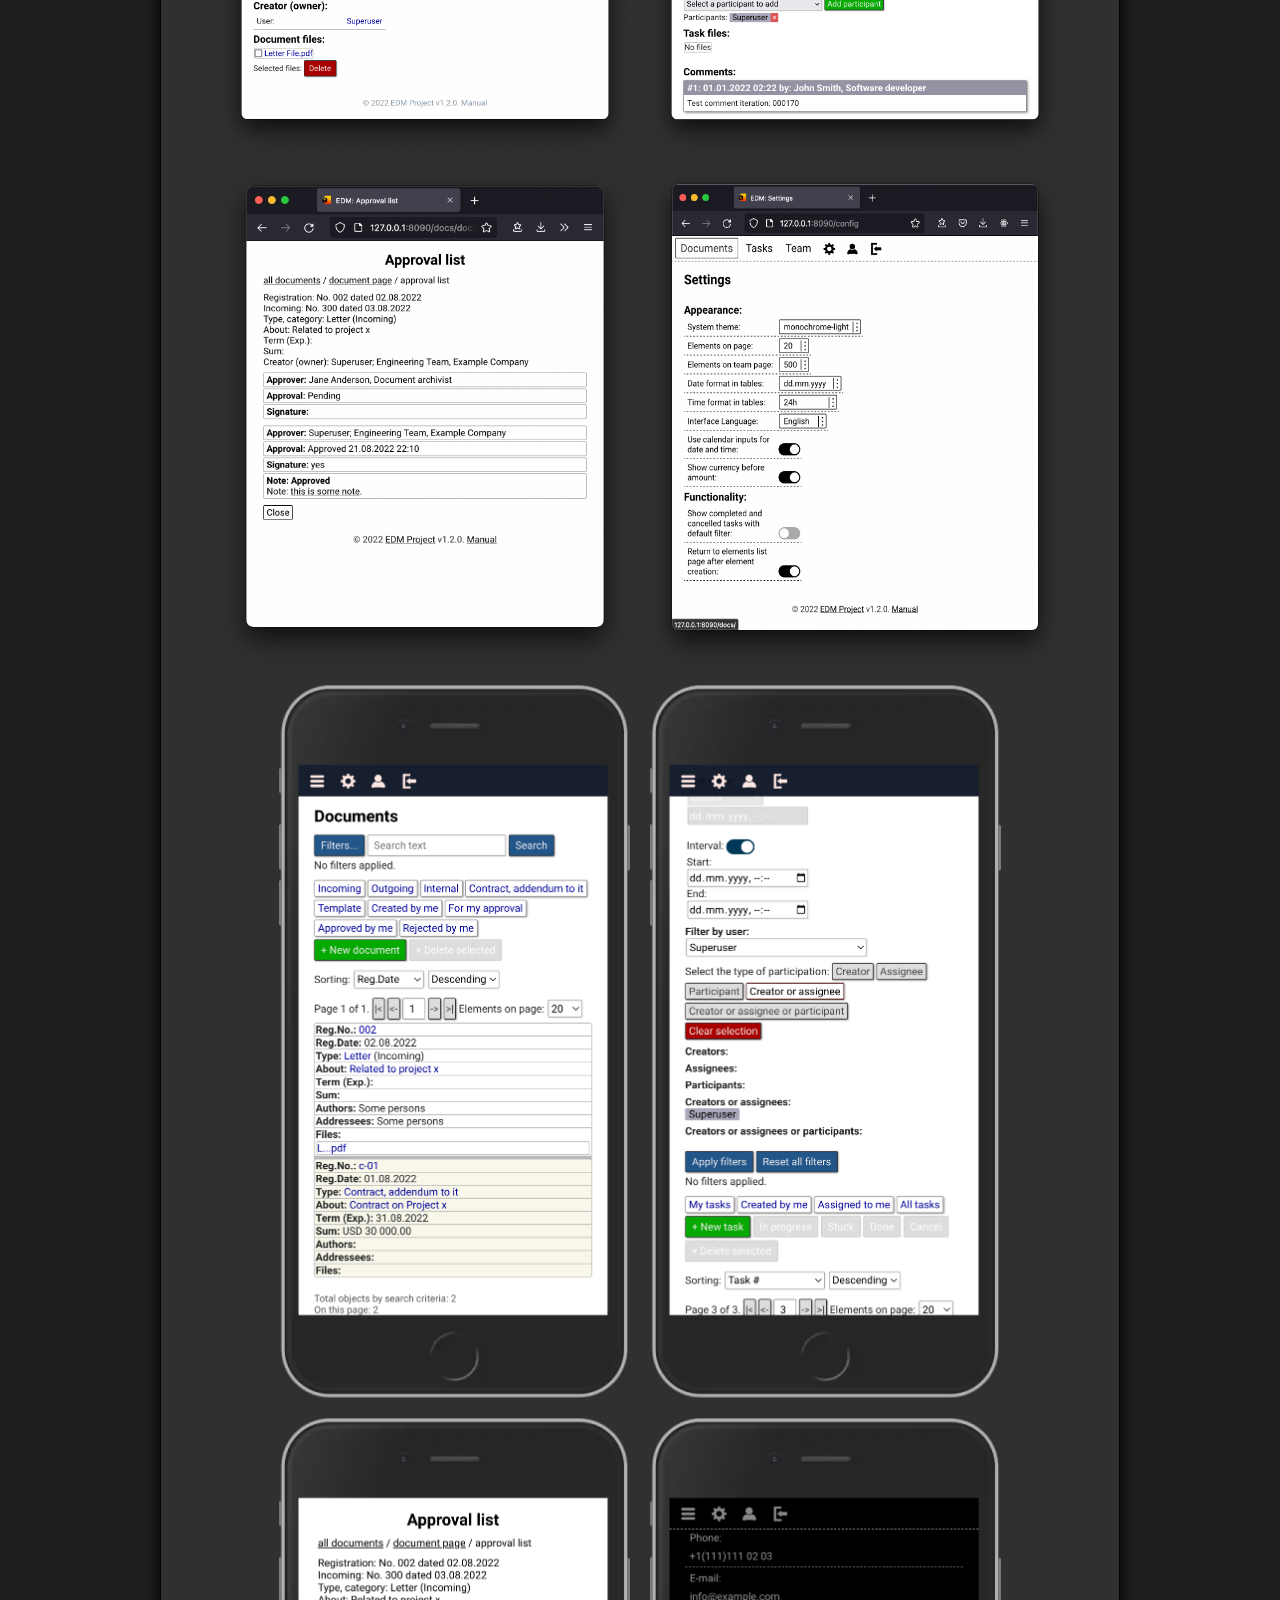
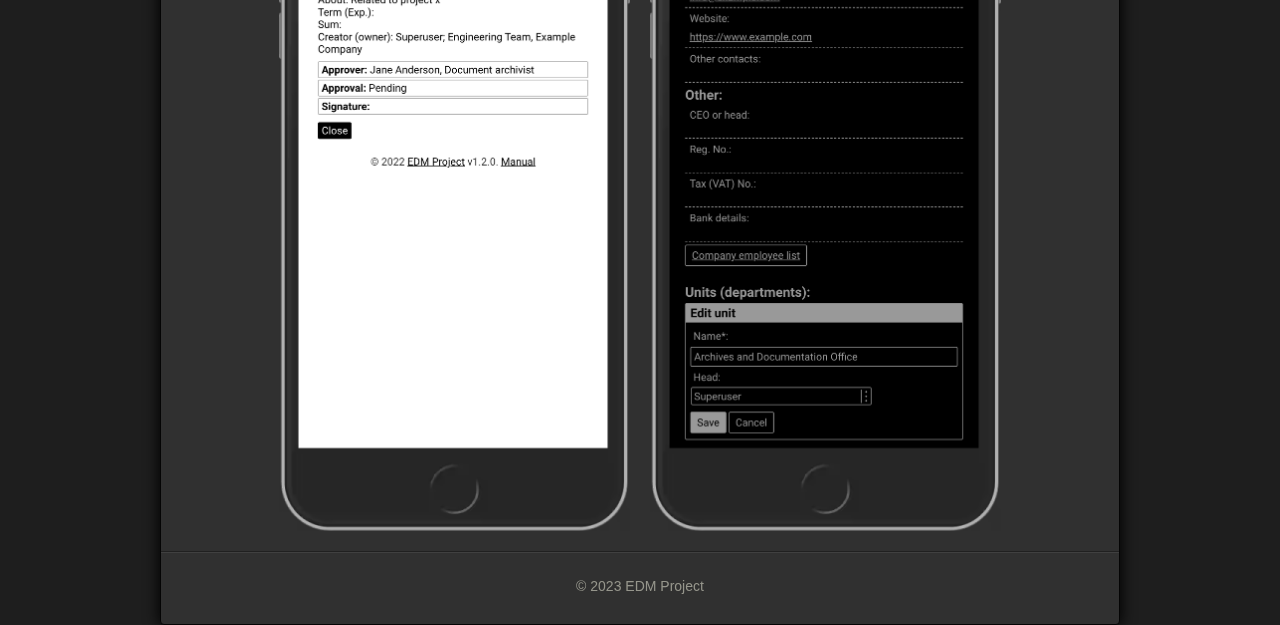
<file: screens.html>
<!DOCTYPE html>
<html lang="en">
<head><meta charset="UTF-8">
<meta name="viewport" content="width=device-width, initial-scale=1.0">
<meta http-equiv="X-UA-Compatible" content="ie=edge">
<link href="https://fonts.googleapis.com/css2?family=Bitter:ital,wght@0,400;0,600;1,400;1,600&display=swap" rel="stylesheet">
<link href="style.css" rel="stylesheet">
<link rel="shortcut icon" href="edm-project-icon.png">
<link rel="icon" href="edm-project-icon.png">
<title>EDM System: user interface screens</title>
<meta name="description" content="Electronic document, project and task management interface screenshots.">
</head>
<body>
<nav id="navbar" class="navbar">
  <div class="mobilemenu burger" onclick="showMobileMenu();">
  <div class="bline bline1"></div>
  <div class="bline bline2"></div>
  </div>
  <ul id="menu" class="menu">
      <li class="navitem"><a href="/">About</a></li>
      <li class="navitem"><a href="download.html">Download</a></li>
      <li class="navitem"><a href="screens.html">Screenshots</a></li>
      <li class="navitem"><a href="demo.html">Live demo</a></li>
      <li class="navitem"><a href="contact.html">Contact</a></li>
      <li class="navitem"><a href="manual.html">Docs</a></li>
      <li class="navitem"><a href="donate.html">Donate</a></li>
  </ul>
</nav>

<div class="shadowbox">
  <div class="block top">
    <h1>EDM System: user interface screens</h1>
    <p>Current version: 2.2.0</p>
  </div>

  <div class="block main">
      <strong>Screenshots of project, document, task, team management interfaces with various themes applied.</strong>
      <div class="flexcontainer">
         <img class="flexitem" src="screens/docs-grid.png" alt="Documents list view">
         <img class="flexitem" src="screens/tasks-grid.png" alt="Tasks list view">
         <img class="flexitem" src="screens/team-search-highlight.png" alt="Team list view with search highlight">
         <img class="flexitem" src="screens/docs-monochrome-dark.png" alt="Documents monochrome dark view"> 
         <img class="flexhalf" src="screens/document-mobile-menu.png" alt="Document page">
         <img class="flexhalf" src="screens/task-mobile-menu.png" alt="Task page">
         <img class="flexhalf" src="screens/approval-list.png" alt="Approval list">
         <img class="flexhalf" src="screens/settings-monochrome-light.png" alt="Settings or config page">
         <img class="flexmobile" src="screens/docs-mobile-frame.png" alt="Documents mobile">
         <img class="flexmobile" src="screens/tasks-filter-mobile-frame.png" alt="Tasks filter part mobile">
         <img class="flexmobile" src="screens/approval-list-mobile-frame.png" alt="Approval list mobile">
         <img class="flexmobile" src="screens/unit-edit-mobile-frame.png" alt="Unit edit mobile">
      </div>
  </div>

  <div class="block bottom">© 2023 EDM Project</div>
  </div>
  <script src="foundation.js"></script>
</body>
</html>
</file>
<file: style.css>
@import url('https://fonts.googleapis.com/css2?family=Arimo:ital,wght@0,400;0,600;0,700;1,400;1,600;1,700&family=Comfortaa:wght@400;700&family=IBM+Plex+Sans:ital,wght@0,400;0,600;1,400&family=Noto+Sans:ital,wght@0,400;0,600;0,700;1,400;1,600;1,700&display=swap');

* {box-sizing: border-box; margin: 0;}
:root {
  -webkit-font-smoothing: antialiased;
  -moz-osx-font-smoothing: grayscale;
  -webkit-text-size-adjust: none;
  color-scheme: dark;
}
body {
  background-color: #1e1e1e;
  margin: 0;
  font-family: 'IMB Plex', sans-serif;
}
.shadowbox {
  border: 1px solid #040404;
  border-radius: 4px;
  margin: 0 auto;
  background-color: #303030;
  -webkit-box-shadow: 0 0 15px 1px #040404;
  -moz-box-shadow: 0 0 15px 1px #040404;
  box-shadow: 0 0 15px 1px #000;
  max-width: 960px;
  min-width: 320px;
}
.block {
  padding: 10px 40px;
  color: #c7beb4;
  display: block;
  margin: 0;
  font-size: 16px;
  text-align: left;
}
.top {
  padding-top: 50px;
  border-bottom: 1px solid #202020;
}
.main{
  border-top: 1px solid #404040;
  border-bottom: 1px solid #202020;
}
.bottom {
  border-top: 1px solid #404040;
  color: #96968c;
  font-size: 14px;
  text-align: center;
  padding-top: 25px;
  padding-bottom: 30px;
}

.flexcontainer {
  display: flex;
  flex-wrap: wrap;
  justify-content: center;
}
.flexitem {margin: 0px; width: 100%;}
.flexhalf {margin: 0px; width: 49%;}
.flexmobile {margin: 10px; width: 40%;}

h1 {color: #fff; font-size: 22px; margin-top: 20px; margin-bottom: 10px;}
h2 {color: #fff; font-size: 18px; margin-top: 20px; margin-bottom: 8px;}
h3 {color: #eee; font-size: 16px; margin-top: 6px; margin-bottom: 4px;}
p, li {line-height: 24px;}

.green {color: #0f0; padding: 8px 0;}
.red {color: #f52; padding: 8px 0;}
.disappear {animation: 8.1s linear fadeout;}
@keyframes fadeout {
  0% {opacity: 1; transform: scale(1, 1);}
  80% {opacity: 1; transform: scale(1, 1);}
  99% {opacity: 0; transform: scale(1, 0.1);}
}

a, a:visited {color: #4df; text-decoration: none;}
a:hover {color: #8aee8a; text-decoration: underline;}



.navbar {
  position: fixed;
  top: 0; left: 0;
  width: 100%;
  text-align: center;
  margin: 0; padding: 0;
  background-color: rgba(0, 0, 0, 0.6);
  backdrop-filter: blur(8px);
  z-index: 65532;
  -webkit-backdrop-filter: saturate(160%) blur(16px);
  backdrop-filter: saturate(160%) blur(16px);
}
.menu {list-style: none; margin: 0; padding: 0;}
.mobilemenu {display: none;}
li.navitem {margin: 0; display: inline-block;}
li.navitem a {
  padding: 8px 4px;
  display: inline-block;
  color: #0d4;
  font-size: 15px;
  text-decoration: none;
  border-bottom: 4px solid rgba(47, 80, 155, 0.0);
}
li.selected a {color: #eee; border-bottom: 4px solid #eee;}
li.navitem a:hover {color: #8f0; border-bottom: 4px solid #8f0;}
.logo {margin: 0; padding: 0; display: inline-block; vertical-align: middle; width: 80px; height: 40px;}
#logo, #logo:hover {margin: 0; padding: 0; border: none;}
.fullscreen {
  position: fixed; left: 0; top: 0; z-index: 65535;
  background-color: #000;
  width: 100%; height: 100%;
}



code, pre {
    font-family: 'Courier New', Courier, monospace;
    background-color: #504040;
    color: #ffd;
    border-radius: 4px;
    padding-left: 2px; padding-right: 2px;
}
.big {
  display: inline-block;
  font-size: 18px;
  background-color: #000;
  padding: 11px 50px;
  margin: 10px 10px 10px 20px;
  border-radius: 10px;
  transition: border-radius 0.19s ease 0s;
}
.big:hover {border-radius: 50px;}
a.big, a.big:visited {text-decoration: none; color: #0d4;}
a.big:hover {text-decoration: none; color: #8f0;}

b {color: #ddd;}
.margintop{margin-top: 20px;}
.marginbottom{margin-bottom: 20px;}
.floating {float: left; margin: 8px;}
.nearfloat {overflow: hidden;}
.clearboth {clear: both;}
.button {
  margin: 4px 0;
  border: 0;
  padding: 8px 40px;
  font-family: inherit;
  font-size: 1em;
  text-align: center;
  color: #fff;
  text-shadow: 1px 1px 1px #000;
  border-radius: 4px;
  background-color: #505050;
  background-image: linear-gradient(to top left, rgba(0, 0, 0, .2), rgba(0, 0, 0, .2) 30%, rgba(0, 0, 0, 0));
  box-shadow: inset 2px 2px 3px rgba(180, 170, 170, .6), inset -2px -2px 3px rgba(0, 0, 0, .6);
  transition: all 0.2s ease 0s;
}
.button:hover {background-color: #636058;}
.button:active {
  padding: 10px 38px 6px 42px;
  background-color: #404040;
  box-shadow: inset -2px -2px 3px rgba(100, 90, 90, .6),
              inset 2px 2px 3px rgba(0, 0, 0, .6);
}
.textinput {
  margin: 0;
  max-width: 100%;
  display: inline-block;
  font-family: inherit;
  font-size: 1em;
  color: #000;
  background-color: #a98;
  border: 1px solid #444;
  border-radius: 4px;
  padding: 8px 8px;
  box-shadow: inset 1px 1px 3px 0px #987, 1px 1px 3px 0px #222;
}
.textinput:hover {
  box-shadow: inset 1px 1px 4px 0px #544, 1px 1px 4px 0px #333;
  border: 1px solid #0ff;
}
.textinput:focus, .textinput:active {
  box-shadow: inset 1px 1px 4px 0px #544, 1px 1px 4px 0px #333;
  border: 1px solid #0ff;
  outline: 0;
}
.multiline {font-family: inherit; height: unset;}
.floatwrapper {margin: 10px 0; position: relative;}
.textinput + label {
  position: absolute;
  top: 8px; left: 6px;
  padding: 1px;
  z-index: 255;
  color: #555;
  transition: all 0.3s ease 0s;
}
.textinput:hover + label, .textinput:focus + label, .textinput:valid + label {
  font-size: 0.5em;
  top: -6px; left: 2px;
  color: #333;
  border-radius: 2px;
  background-color: #a98;
}
.textinput:valid + label {border: 1px solid #555;}
.textinput:hover + label, .textinput:focus + label {border: 1px solid #0ff;}


.processor {
  margin: 20px;
  display: none;
  color: #999;
  position: relative;
  background-color: #222;
  height: 90px; width: 90px;
  border-radius: 50%;
}
.loadingCircle {
  position: relative;
  width: 100%; height: 100%;
  border-radius: 50%;
  border-top: 8px solid #48e;
  border-right: 8px solid #555;
  border-left: 8px solid #555;
  border-bottom: 8px solid #555;
  animation: 1s linear 0s infinite rotate;
}
@keyframes rotate { 0% {transform: rotate(0deg);} 100% {transform: rotate(360deg);} }
.loadingMessage{
  position: absolute;
  width: 100%; top: 50%;
  -ms-transform: translateY(-50%);
  transform: translateY(-50%);
  text-align: center;
}

@media screen and (max-width: 720px) {
  .top {padding-top: 60px;}
  .navbar {height: 50px; text-align: left;}
  .menu {display: none;}
  .mobilemenu {cursor: pointer; display: inline-block;}
  li.navitem {display: block; margin-left: 10px;}
  li.navitem a {font-size: 26px; line-height: 42px; border-bottom: 0 none #8f0;}

  li.selected a {border-bottom: 4px solid #eee;}
  li.navitem a:hover {border-bottom: 0 none #8f0;}
  li.selected a:hover {border-bottom: 4px solid #eee;}

  .burger {position: absolute; width: 50px; height: 50px;}
  .bline {margin: 0 15px; border-radius: 5px; position: relative; background-color: #bbb; width: 19px; transition: background-color 0.3s ease 0s;}
  .burger:hover .bline {background-color: #fff;}
  .bline1 {top: 18px; height: 2px;}
  .bline2 {top: 28px; height: 2px;}
  .mobile {display: block !important;}
  .desktop {display: none !important;}
}
</file>
